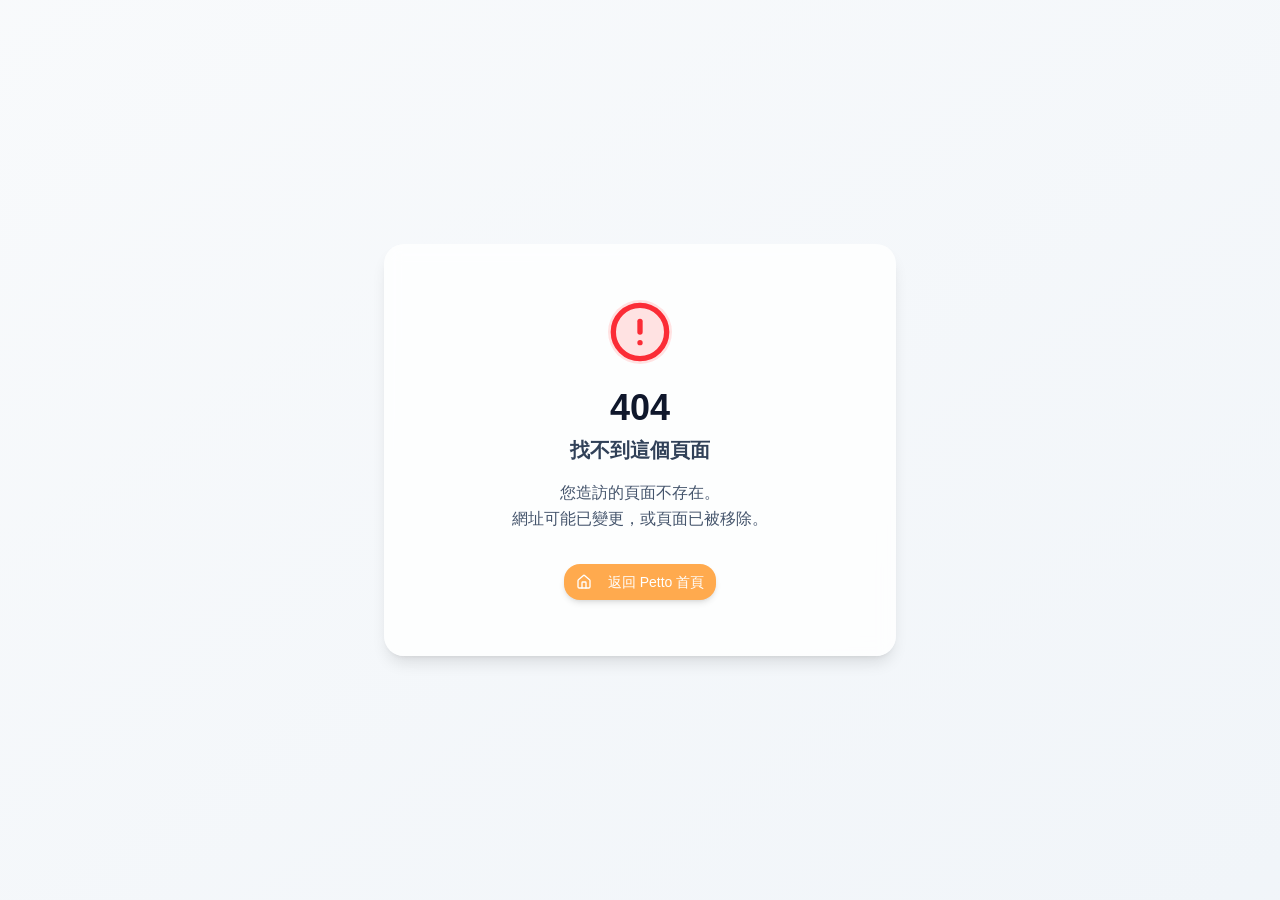
<file: index.html>
<!doctype html>
<html lang="zh-TW">
  <head>
    <meta charset="UTF-8" />
    <meta name="viewport" content="width=device-width, initial-scale=1" />
    <meta name="theme-color" content="#ffaa4e" />

    <title>寵物美容管理系統｜LINE預約、CRM、POS｜Petto 神美</title>
    <meta name="description" content="Petto 神美是專為寵物美容沙龍打造的雲端管理系統，整合 LINE 預約、寵物健康履歷、顧客管理、排班、庫存、POS 結帳與營運報表。" />
    <meta name="author" content="Petto 神美" />
    <meta name="robots" content="index,follow,max-image-preview:large,max-snippet:-1,max-video-preview:-1" />
    <link rel="canonical" href="https://petto.cc/" />
    <link rel="icon" type="image/webp" href="/favicon.webp" />

    <meta property="og:type" content="website" />
    <meta property="og:url" content="https://petto.cc/" />
    <meta property="og:title" content="寵物美容管理系統｜LINE預約、CRM、POS｜Petto 神美" />
    <meta property="og:description" content="Petto 神美是專為寵物美容沙龍打造的雲端管理系統，整合 LINE 預約、寵物健康履歷、顧客管理、排班、庫存、POS 結帳與營運報表。" />
    <meta property="og:image" content="https://petto.cc/images/hero-banner.webp" />
    <meta property="og:image:width" content="1300" />
    <meta property="og:image:height" content="731" />
    <meta property="og:site_name" content="Petto 神美" />
    <meta property="og:locale" content="zh_TW" />

    <meta name="twitter:card" content="summary_large_image" />
    <meta name="twitter:title" content="寵物美容管理系統｜Petto 神美" />
    <meta
      name="twitter:description"
      content="專為寵物美容沙龍打造的 LINE 預約、CRM、POS 與店務管理系統。"
    />
    <meta name="twitter:image" content="https://petto.cc/images/hero-banner.webp" />

    <link rel="preload" as="image" href="/images/hero-banner.webp" type="image/webp" fetchpriority="high" />
    <script type="application/ld+json">
      {
        "@context": "https://schema.org",
        "@graph": [
          {
            "@type": "WebSite",
            "@id": "https://petto.cc/#website",
            "url": "https://petto.cc/",
            "name": "Petto 神美",
            "description": "寵物美容沙龍雲端管理系統",
            "inLanguage": "zh-TW",
            "publisher": { "@id": "https://petto.cc/#organization" }
          },
          {
            "@type": "Organization",
            "@id": "https://petto.cc/#organization",
            "name": "Petto 神美",
            "url": "https://petto.cc/",
            "logo": {
              "@type": "ImageObject",
              "url": "https://petto.cc/images/logo-orange.webp",
              "width": 512,
              "height": 241
            },
            "email": "info@petto.cc",
            "contactPoint": [
              {
                "@type": "ContactPoint",
                "telephone": "+886-800-009-369",
                "contactType": "customer service",
                "areaServed": "TW",
                "availableLanguage": ["zh-TW"]
              },
              {
                "@type": "ContactPoint",
                "telephone": "+886-2-7709-7369",
                "contactType": "customer service",
                "areaServed": "TW",
                "availableLanguage": ["zh-TW"]
              }
            ]
          },
          {
            "@type": "SoftwareApplication",
            "@id": "https://petto.cc/#software",
            "name": "Petto 神美寵物美容管理系統",
            "url": "https://petto.cc/",
            "applicationCategory": "BusinessApplication",
            "applicationSubCategory": "Pet grooming salon management software",
            "operatingSystem": "Web",
            "inLanguage": "zh-TW",
            "provider": { "@id": "https://petto.cc/#organization" },
            "description": "專為寵物美容沙龍設計的雲端管理系統，整合 LINE 預約、寵物健康履歷、顧客管理、排班、庫存、結帳與營運報表。",
            "featureList": [
              "LINE 線上預約與提醒",
              "顧客與寵物健康履歷",
              "員工排班與績效管理",
              "POS 結帳與多元付款紀錄",
              "商品庫存與票券管理",
              "多門市與營運報表"
            ],
            "offers": {
              "@type": "Offer",
              "url": "https://petto.cc/#pricing",
              "price": "330",
              "priceCurrency": "TWD",
              "priceValidUntil": "2026-12-31",
              "availability": "https://schema.org/InStock",
              "description": "每帳號每月平均 NT$330，含稅並按年收取；多人及多店方案另行報價。"
            }
          },
          {
            "@type": "FAQPage",
            "@id": "https://petto.cc/#faq",
            "mainEntity": [
              {
                "@type": "Question",
                "name": "Petto 神美的費用如何計算？",
                "acceptedAnswer": {
                  "@type": "Answer",
                  "text": "Petto 神美採訂閱制，每個帳號每月平均 NT$330，含稅並按年收取。多人或多店方案可另行洽詢。"
                }
              },
              {
                "@type": "Question",
                "name": "Petto 神美適合哪些寵物業者？",
                "acceptedAnswer": {
                  "@type": "Answer",
                  "text": "適合個人美容工作室、寵物美容沙龍、連鎖門市、複合式寵物店、貓咪專門美容室，以及同時經營旅館或安親服務的店家。"
                }
              },
              {
                "@type": "Question",
                "name": "系統需要安裝軟體嗎？",
                "acceptedAnswer": {
                  "@type": "Answer",
                  "text": "不需要。Petto 神美是雲端管理系統，可透過電腦、平板或手機瀏覽器使用。"
                }
              },
              {
                "@type": "Question",
                "name": "系統導入流程需要多久？",
                "acceptedAnswer": {
                  "@type": "Answer",
                  "text": "依門市數量、設定複雜度與是否需要轉移舊資料而定，一般可在 30 分鐘至 3 個工作天內完成帳號開通、基礎設定與操作說明。"
                }
              },
              {
                "@type": "Question",
                "name": "如何預約顧問展示？",
                "acceptedAnswer": {
                  "@type": "Answer",
                  "text": "填寫官網表單後，即可預約顧問展示；顧問會依您的店型介紹適合的功能。"
                }
              },
              {
                "@type": "Question",
                "name": "舊系統的顧客與寵物資料可以轉移嗎？",
                "acceptedAnswer": {
                  "@type": "Answer",
                  "text": "可以先提供現有資料格式，由顧問評估可轉移的欄位、資料品質與所需時間。"
                }
              },
              {
                "@type": "Question",
                "name": "系統支援哪些付款方式？",
                "acceptedAnswer": {
                  "@type": "Answer",
                  "text": "店務紀錄可區分現金、信用卡、LINE Pay、街口支付、儲值金與票券等付款方式；實際可串接項目請以顧問確認的方案為準。"
                }
              },
              {
                "@type": "Question",
                "name": "Petto 如何保護門市與顧客資料？",
                "acceptedAnswer": {
                  "@type": "Answer",
                  "text": "系統採雲端架構、加密連線、權限控管與資料備份機制，並提供隱私權、個人資料保護與資訊安全政策。"
                }
              }
            ]
          }
        ]
      }
    </script>

    <script>
      window.dataLayer = window.dataLayer || [];
      function gtag() { dataLayer.push(arguments); }
      gtag("js", new Date());
      gtag("config", "G-05XGRM8G5E");

      !function(f,n){if(f.fbq)return;n=f.fbq=function(){n.callMethod?
      n.callMethod.apply(n,arguments):n.queue.push(arguments)};if(!f._fbq)f._fbq=n;
      n.push=n;n.loaded=!0;n.version="2.0";n.queue=[]}(window);
      fbq("init", "914743038214341");
      fbq("track", "PageView");

      function loadMarketingScripts() {
        const ga = document.createElement("script");
        ga.async = true;
        ga.src = "https://www.googletagmanager.com/gtag/js?id=G-05XGRM8G5E";
        document.head.appendChild(ga);

        const meta = document.createElement("script");
        meta.async = true;
        meta.src = "https://connect.facebook.net/en_US/fbevents.js";
        document.head.appendChild(meta);
      }

      window.addEventListener("load", function () {
        if ("requestIdleCallback" in window) {
          window.requestIdleCallback(loadMarketingScripts, { timeout: 2500 });
        } else {
          window.setTimeout(loadMarketingScripts, 1200);
        }
      }, { once: true });
    </script>
    <script type="module" crossorigin src="/assets/main-DtbPAF1V.js?v=20260719-1"></script>
    <link rel="stylesheet" crossorigin href="/assets/main-BsH5C2aP.css">
  </head>
  <body>
    <noscript>
      <img
        height="1"
        width="1"
        style="display:none"
        alt=""
        src="https://www.facebook.com/tr?id=914743038214341&ev=PageView&noscript=1"
      />
    </noscript>
    <div id="root" data-prerendered="true"><link rel="preload" as="image" href="/images/logo-orange.webp"/><link rel="preload" as="image" href="/images/hero-banner.webp" fetchPriority="high"/><link rel="preload" as="image" href="/images/logo-white.webp"/><div class="min-h-screen flex flex-col bg-white"><nav class="fixed top-0 left-0 right-0 z-50 transition-all duration-300 bg-transparent py-5"><div class="container flex items-center justify-between"><a href="/" aria-label="Petto 神美首頁" class="flex items-center gap-2"><img src="/images/logo-orange.webp" alt="Petto 神美 Logo" class="h-12 w-auto object-contain" width="512" height="241"/></a><div class="hidden md:flex items-center gap-8"><a href="/#home" class="text-gray-600 hover:text-primary font-medium transition-colors">首頁</a><a href="/#details" class="text-gray-600 hover:text-primary font-medium transition-colors">解決方案</a><a href="/#features" class="text-gray-600 hover:text-primary font-medium transition-colors">服務介紹</a><a href="/#system-features" class="text-gray-600 hover:text-primary font-medium transition-colors">系統功能</a><a href="/#use-cases" class="text-gray-600 hover:text-primary font-medium transition-colors">適用店型</a><a href="/articles/" class="text-gray-600 hover:text-primary font-medium transition-colors">毛孩知識</a><a href="/news/" class="text-gray-600 hover:text-primary font-medium transition-colors">最新消息</a><button data-slot="button" class="inline-flex items-center justify-center gap-2 whitespace-nowrap text-sm font-medium transition-all disabled:pointer-events-none disabled:opacity-50 [&amp;_svg]:pointer-events-none [&amp;_svg:not([class*=&#x27;size-&#x27;])]:size-4 shrink-0 [&amp;_svg]:shrink-0 outline-none focus-visible:border-ring focus-visible:ring-ring/50 focus-visible:ring-[3px] aria-invalid:ring-destructive/20 dark:aria-invalid:ring-destructive/40 aria-invalid:border-destructive h-9 py-2 has-[&gt;svg]:px-3 bg-[#ffaa4e] hover:bg-[#f59e0b] text-white rounded-full px-6">我有興趣</button></div><button type="button" aria-label="開啟選單" aria-expanded="false" class="md:hidden text-gray-600"><svg xmlns="http://www.w3.org/2000/svg" width="24" height="24" viewBox="0 0 24 24" fill="none" stroke="currentColor" stroke-width="2" stroke-linecap="round" stroke-linejoin="round" class="lucide lucide-menu"><line x1="4" x2="20" y1="12" y2="12"></line><line x1="4" x2="20" y1="6" y2="6"></line><line x1="4" x2="20" y1="18" y2="18"></line></svg></button></div></nav><main class="flex-grow"><section id="home" class="relative pt-32 pb-20 overflow-hidden bg-gradient-to-b from-pink-50/50 to-white"><div class="absolute top-0 right-0 w-1/3 h-full bg-orange-100/30 rounded-l-full blur-3xl -z-10"></div><div class="absolute bottom-0 left-0 w-1/4 h-1/2 bg-blue-100/30 rounded-r-full blur-3xl -z-10"></div><div class="container"><div class="grid grid-cols-1 lg:grid-cols-2 gap-12 items-center"><div class="space-y-8"><div class="inline-flex items-center gap-2 px-4 py-2 rounded-full bg-white border border-orange-100 shadow-sm text-sm font-medium text-primary"><span class="relative flex h-2 w-2"><span class="animate-ping absolute inline-flex h-full w-full rounded-full bg-orange-400 opacity-75"></span><span class="relative inline-flex rounded-full h-2 w-2 bg-orange-500"></span></span>LINE 預約 × CRM × POS 店務管理</div><h1 class="text-4xl md:text-5xl lg:text-6xl font-bold leading-tight text-gray-900">寵物美容管理系統<br/><span class="text-[#ffaa4e]">讓預約、顧客與店務管理更簡單</span></h1><p class="text-lg text-gray-600 leading-relaxed max-w-xl">Petto 神美是專為寵物美容沙龍打造的雲端管理系統，整合 LINE 預約、寵物健康履歷、顧客關係、排班、庫存、結帳與營運報表，讓個人工作室到連鎖門市都能使用同一套流程管理日常店務。</p><div class="flex flex-wrap gap-4"><button data-slot="button" class="inline-flex items-center justify-center gap-2 whitespace-nowrap font-medium transition-all disabled:pointer-events-none disabled:opacity-50 [&amp;_svg]:pointer-events-none [&amp;_svg:not([class*=&#x27;size-&#x27;])]:size-4 shrink-0 [&amp;_svg]:shrink-0 outline-none focus-visible:border-ring focus-visible:ring-ring/50 focus-visible:ring-[3px] aria-invalid:ring-destructive/20 dark:aria-invalid:ring-destructive/40 aria-invalid:border-destructive has-[&gt;svg]:px-4 bg-[#ffaa4e] hover:bg-[#f59e0b] text-white rounded-full px-8 h-12 text-base shadow-lg shadow-orange-200">立即免費諮詢<svg xmlns="http://www.w3.org/2000/svg" width="24" height="24" viewBox="0 0 24 24" fill="none" stroke="currentColor" stroke-width="2" stroke-linecap="round" stroke-linejoin="round" class="lucide lucide-arrow-right ml-2 h-4 w-4"><path d="M5 12h14"></path><path d="m12 5 7 7-7 7"></path></svg></button><button data-slot="button" class="inline-flex items-center justify-center gap-2 whitespace-nowrap font-medium transition-all disabled:pointer-events-none disabled:opacity-50 [&amp;_svg]:pointer-events-none [&amp;_svg:not([class*=&#x27;size-&#x27;])]:size-4 shrink-0 [&amp;_svg]:shrink-0 outline-none focus-visible:border-ring focus-visible:ring-ring/50 focus-visible:ring-[3px] aria-invalid:ring-destructive/20 dark:aria-invalid:ring-destructive/40 aria-invalid:border-destructive border bg-transparent shadow-xs dark:bg-transparent dark:border-input dark:hover:bg-input/50 has-[&gt;svg]:px-4 rounded-full px-8 h-12 text-base border-gray-200 hover:bg-gray-50 text-gray-700">了解更多功能</button></div><div class="flex items-center gap-8 pt-4"><div><p class="text-lg font-bold text-gray-900">LINE 預約</p><p class="text-sm text-gray-500">提醒與查詢</p></div><div class="w-px h-10 bg-gray-200"></div><div><p class="text-lg font-bold text-gray-900">寵物履歷</p><p class="text-sm text-gray-500">健康與偏好</p></div><div class="w-px h-10 bg-gray-200"></div><div><p class="text-lg font-bold text-gray-900">多店管理</p><p class="text-sm text-gray-500">權限與報表</p></div></div></div><div class="relative"><div class="relative rounded-3xl overflow-hidden shadow-2xl border-4 border-white"><img src="/images/hero-banner.webp" alt="Petto 神美寵物美容管理系統的預約與店務介面" class="w-full h-auto object-cover" width="1300" height="731" loading="eager" fetchPriority="high"/><div class="absolute inset-0 bg-gradient-to-t from-black/20 to-transparent pointer-events-none"></div></div><div class="absolute -bottom-6 -left-6 bg-white p-4 rounded-2xl shadow-xl border border-gray-100 animate-bounce duration-[3000ms]"><div class="flex items-center gap-3"><div class="w-10 h-10 rounded-full bg-green-100 flex items-center justify-center text-green-600"><svg xmlns="http://www.w3.org/2000/svg" width="20" height="20" viewBox="0 0 24 24" fill="none" stroke="currentColor" stroke-width="2" stroke-linecap="round" stroke-linejoin="round"><path d="M22 11.08V12a10 10 0 1 1-5.93-9.14"></path><polyline points="22 4 12 14.01 9 11.01"></polyline></svg></div><div><p class="text-xs text-gray-500">今日預約</p><p class="font-bold text-gray-900">已額滿</p></div></div></div><div class="absolute -top-6 -right-6 bg-white p-4 rounded-2xl shadow-xl border border-gray-100 animate-pulse duration-[4000ms]"><div class="flex items-center gap-3"><div class="w-10 h-10 rounded-full bg-blue-100 flex items-center justify-center text-blue-600"><svg xmlns="http://www.w3.org/2000/svg" width="20" height="20" viewBox="0 0 24 24" fill="none" stroke="currentColor" stroke-width="2" stroke-linecap="round" stroke-linejoin="round"><path d="M16 21v-2a4 4 0 0 0-4-4H5a4 4 0 0 0-4 4v2"></path><circle cx="8.5" cy="7" r="4"></circle><line x1="20" y1="8" x2="20" y2="14"></line><line x1="23" y1="11" x2="17" y2="11"></line></svg></div><div><p class="text-xs text-gray-500">新會員加入</p><p class="font-bold text-gray-900">+12 位</p></div></div></div></div></div></div></section><section id="details" class="py-20 bg-white"><div class="container"><div class="grid grid-cols-1 lg:grid-cols-2 gap-12 items-center mb-24"><div class="order-2 lg:order-1"><div class="relative rounded-[2rem] overflow-hidden shadow-2xl border-4 border-white"><img src="/images/system-scenario.webp" alt="Petto 系統使用情境" loading="lazy" decoding="async" class="cursor-zoom-in w-full h-auto object-cover"/></div></div><div class="order-1 lg:order-2 space-y-8"><div class="inline-block px-4 py-1.5 rounded-full bg-orange-50 text-orange-600 font-medium text-sm mb-2">數位轉型首選</div><h2 class="text-3xl md:text-4xl font-bold text-gray-900 leading-tight">還用過去手寫模式，經營店家？</h2><div class="space-y-6 text-lg text-gray-600 leading-relaxed"><p>今天有3點阿花會帶大寶來洗澡、二寶來修指甲...<br/>5點會有小胖帶小黑來修毛，今天共有幾個顧客...</p><p class="font-medium text-gray-800">諸如此類的雜事，您能確保不混亂？不搞混？</p><p>一筆筆用紙筆記錄，既沒有效率、更不利於管理，建立顧客關係！ 開店軟實力，讓數位工具來幫您！</p></div></div></div><div class="bg-gray-50 rounded-[2.5rem] p-8 md:p-16"><div class="text-center max-w-3xl mx-auto mb-16"><h2 class="text-3xl md:text-4xl font-bold text-gray-900 mb-4">數位轉型前後差異</h2><p class="text-lg text-gray-600">從預約到結帳，全面提升營運效率</p></div><div class="grid grid-cols-1 md:grid-cols-2 gap-8 mb-16"><div class="group relative rounded-2xl overflow-hidden shadow-lg hover:shadow-2xl transition-all duration-300 bg-white border-2 border-transparent hover:border-orange-200"><img src="/images/comparison-before.webp" alt="Before 傳統模式：憑感覺管理，亂無頭緒" loading="lazy" decoding="async" class="cursor-zoom-in w-full h-auto object-cover transition-transform duration-500 group-hover:scale-105"/><div class="p-6 bg-white"><h3 class="text-xl font-bold mb-2 text-gray-700">憑感覺管理</h3><p class="text-base text-gray-500">別讓您的努力，只是亂無頭緒...</p></div></div><div class="group relative rounded-2xl overflow-hidden shadow-lg hover:shadow-2xl transition-all duration-300 bg-white border-2 border-transparent hover:border-orange-200"><img src="/images/comparison-after.webp" alt="After 數位轉型：建立數位資產，省心又省力" loading="lazy" decoding="async" class="cursor-zoom-in w-full h-auto object-cover transition-transform duration-500 group-hover:scale-105"/><div class="p-6 bg-white"><h3 class="text-xl font-bold mb-2 text-orange-700">建立數位資產</h3><p class="text-base text-gray-500">一支手機就能搞定開店大小事，省心又省力！</p></div></div></div><div class="grid grid-cols-1 md:grid-cols-2 lg:grid-cols-3 gap-6"><div class="group relative rounded-xl overflow-hidden shadow-md hover:shadow-xl transition-all duration-300 bg-white"><img src="/images/comparison/comparison-payment.webp" alt="多元數位付款 vs 只收現金" loading="lazy" decoding="async" class="cursor-zoom-in w-full h-auto object-cover transition-transform duration-500 group-hover:scale-105"/><div class="absolute bottom-0 left-0 right-0 bg-gradient-to-t from-black/70 to-transparent p-4 opacity-0 group-hover:opacity-100 transition-opacity duration-300 pointer-events-none"><p class="text-white text-sm font-medium text-center">點擊放大查看詳情</p></div></div><div class="group relative rounded-xl overflow-hidden shadow-md hover:shadow-xl transition-all duration-300 bg-white"><img src="/images/comparison/comparison-schedule.webp" alt="自動智能排班 vs 人工排班" loading="lazy" decoding="async" class="cursor-zoom-in w-full h-auto object-cover transition-transform duration-500 group-hover:scale-105"/><div class="absolute bottom-0 left-0 right-0 bg-gradient-to-t from-black/70 to-transparent p-4 opacity-0 group-hover:opacity-100 transition-opacity duration-300 pointer-events-none"><p class="text-white text-sm font-medium text-center">點擊放大查看詳情</p></div></div><div class="group relative rounded-xl overflow-hidden shadow-md hover:shadow-xl transition-all duration-300 bg-white"><img src="/images/comparison/comparison-booking.webp" alt="線上預約 vs 人工預約" loading="lazy" decoding="async" class="cursor-zoom-in w-full h-auto object-cover transition-transform duration-500 group-hover:scale-105"/><div class="absolute bottom-0 left-0 right-0 bg-gradient-to-t from-black/70 to-transparent p-4 opacity-0 group-hover:opacity-100 transition-opacity duration-300 pointer-events-none"><p class="text-white text-sm font-medium text-center">點擊放大查看詳情</p></div></div><div class="group relative rounded-xl overflow-hidden shadow-md hover:shadow-xl transition-all duration-300 bg-white"><img src="/images/comparison/comparison-data.webp" alt="資料雲端同步 vs 紙本資料" loading="lazy" decoding="async" class="cursor-zoom-in w-full h-auto object-cover transition-transform duration-500 group-hover:scale-105"/><div class="absolute bottom-0 left-0 right-0 bg-gradient-to-t from-black/70 to-transparent p-4 opacity-0 group-hover:opacity-100 transition-opacity duration-300 pointer-events-none"><p class="text-white text-sm font-medium text-center">點擊放大查看詳情</p></div></div><div class="group relative rounded-xl overflow-hidden shadow-md hover:shadow-xl transition-all duration-300 bg-white"><img src="/images/comparison/comparison-salary.webp" alt="口袋薪資表 vs 手算薪資" loading="lazy" decoding="async" class="cursor-zoom-in w-full h-auto object-cover transition-transform duration-500 group-hover:scale-105"/><div class="absolute bottom-0 left-0 right-0 bg-gradient-to-t from-black/70 to-transparent p-4 opacity-0 group-hover:opacity-100 transition-opacity duration-300 pointer-events-none"><p class="text-white text-sm font-medium text-center">點擊放大查看詳情</p></div></div><div class="group relative rounded-xl overflow-hidden shadow-md hover:shadow-xl transition-all duration-300 bg-white"><img src="/images/comparison/comparison-reminder.webp" alt="預約自動提醒 vs 顧客忘記就放鳥" loading="lazy" decoding="async" class="cursor-zoom-in w-full h-auto object-cover transition-transform duration-500 group-hover:scale-105"/><div class="absolute bottom-0 left-0 right-0 bg-gradient-to-t from-black/70 to-transparent p-4 opacity-0 group-hover:opacity-100 transition-opacity duration-300 pointer-events-none"><p class="text-white text-sm font-medium text-center">點擊放大查看詳情</p></div></div></div></div></div></section><section id="features" class="py-20 bg-gray-50"><div class="container"><div class="text-center max-w-3xl mx-auto mb-16"><h2 class="text-3xl md:text-4xl font-bold text-gray-900 mb-4">開店軟實力，讓數位工具來幫您！</h2><p class="text-lg text-gray-600">寵物新趨勢，輕鬆享受數位化帶來的便利。讓寵物沙龍不止是美容服務，更是每隻毛孩守護員！</p></div><div class="grid grid-cols-1 md:grid-cols-2 lg:grid-cols-3 gap-8 mb-20"><div data-slot="card" class="bg-card text-card-foreground gap-6 rounded-xl border py-6 border-none shadow-lg hover:shadow-xl transition-all duration-300 overflow-hidden group h-full flex flex-col"><div class="relative overflow-hidden h-48 flex-shrink-0"><img src="/images/feature-time.webp" alt="管時" loading="lazy" decoding="async" class="cursor-zoom-in w-full h-full object-cover transition-transform duration-500 group-hover:scale-105"/><div class="absolute inset-0 bg-gradient-to-t from-black/50 to-transparent opacity-0 group-hover:opacity-100 transition-opacity duration-300 flex items-end p-6 pointer-events-none"><p class="text-white font-medium">集客預約、問券及提醒、自助查詢</p></div></div><div data-slot="card-header" class="@container/card-header grid auto-rows-min grid-rows-[auto_auto] items-start gap-2 px-6 has-data-[slot=card-action]:grid-cols-[1fr_auto] [.border-b]:pb-6 pb-2 flex-grow-0"><div class="w-12 h-12 rounded-xl bg-blue-50 flex items-center justify-center mb-4"><svg xmlns="http://www.w3.org/2000/svg" width="24" height="24" viewBox="0 0 24 24" fill="none" stroke="currentColor" stroke-width="2" stroke-linecap="round" stroke-linejoin="round" class="lucide lucide-clock w-6 h-6 text-blue-500"><circle cx="12" cy="12" r="10"></circle><polyline points="12 6 12 12 16 14"></polyline></svg></div><div data-slot="card-title" class="text-xl font-bold text-gray-900">管時</div><div data-slot="card-description" class="text-sm text-gray-500">集客預約、問券及提醒、自助查詢</div></div><div data-slot="card-content" class="px-6 flex-grow"><ul class="space-y-2"><li class="flex items-start gap-2 text-sm text-gray-600"><span class="mt-1.5 w-1.5 h-1.5 rounded-full bg-blue-500"></span>透過LINE官方帳號輕鬆為毛小孩預約服務</li><li class="flex items-start gap-2 text-sm text-gray-600"><span class="mt-1.5 w-1.5 h-1.5 rounded-full bg-blue-500"></span>前一日自動發「預約提醒」大幅降低顧客未到率</li><li class="flex items-start gap-2 text-sm text-gray-600"><span class="mt-1.5 w-1.5 h-1.5 rounded-full bg-blue-500"></span>顧客透過LINE能自行查詢及修改，提升顧客好感</li></ul></div></div><div data-slot="card" class="bg-card text-card-foreground gap-6 rounded-xl border py-6 border-none shadow-lg hover:shadow-xl transition-all duration-300 overflow-hidden group h-full flex flex-col"><div class="relative overflow-hidden h-48 flex-shrink-0"><img src="/images/feature-manage.webp" alt="管理寵物及員工" loading="lazy" decoding="async" class="cursor-zoom-in w-full h-full object-cover transition-transform duration-500 group-hover:scale-105"/><div class="absolute inset-0 bg-gradient-to-t from-black/50 to-transparent opacity-0 group-hover:opacity-100 transition-opacity duration-300 flex items-end p-6 pointer-events-none"><p class="text-white font-medium">顧客資料庫、個人化服務、員工考績</p></div></div><div data-slot="card-header" class="@container/card-header grid auto-rows-min grid-rows-[auto_auto] items-start gap-2 px-6 has-data-[slot=card-action]:grid-cols-[1fr_auto] [.border-b]:pb-6 pb-2 flex-grow-0"><div class="w-12 h-12 rounded-xl bg-green-50 flex items-center justify-center mb-4"><svg xmlns="http://www.w3.org/2000/svg" width="24" height="24" viewBox="0 0 24 24" fill="none" stroke="currentColor" stroke-width="2" stroke-linecap="round" stroke-linejoin="round" class="lucide lucide-users w-6 h-6 text-green-500"><path d="M16 21v-2a4 4 0 0 0-4-4H6a4 4 0 0 0-4 4v2"></path><circle cx="9" cy="7" r="4"></circle><path d="M22 21v-2a4 4 0 0 0-3-3.87"></path><path d="M16 3.13a4 4 0 0 1 0 7.75"></path></svg></div><div data-slot="card-title" class="text-xl font-bold text-gray-900">管理寵物及員工</div><div data-slot="card-description" class="text-sm text-gray-500">顧客資料庫、個人化服務、員工考績</div></div><div data-slot="card-content" class="px-6 flex-grow"><ul class="space-y-2"><li class="flex items-start gap-2 text-sm text-gray-600"><span class="mt-1.5 w-1.5 h-1.5 rounded-full bg-green-500"></span>儲存顧客及毛孩資料，包括消費、喜好、健康等</li><li class="flex items-start gap-2 text-sm text-gray-600"><span class="mt-1.5 w-1.5 h-1.5 rounded-full bg-green-500"></span>根據毛小孩的歷史記錄，篩選適合推播的服務品項</li><li class="flex items-start gap-2 text-sm text-gray-600"><span class="mt-1.5 w-1.5 h-1.5 rounded-full bg-green-500"></span>透過預約紀錄自動產生班表，並記錄員工表現</li></ul></div></div><div data-slot="card" class="bg-card text-card-foreground gap-6 rounded-xl border py-6 border-none shadow-lg hover:shadow-xl transition-all duration-300 overflow-hidden group h-full flex flex-col"><div class="relative overflow-hidden h-48 flex-shrink-0"><img src="/images/feature-money.webp" alt="管錢" loading="lazy" decoding="async" class="cursor-zoom-in w-full h-full object-cover transition-transform duration-500 group-hover:scale-105"/><div class="absolute inset-0 bg-gradient-to-t from-black/50 to-transparent opacity-0 group-hover:opacity-100 transition-opacity duration-300 flex items-end p-6 pointer-events-none"><p class="text-white font-medium">營業總覽、多元付款、庫存管理</p></div></div><div data-slot="card-header" class="@container/card-header grid auto-rows-min grid-rows-[auto_auto] items-start gap-2 px-6 has-data-[slot=card-action]:grid-cols-[1fr_auto] [.border-b]:pb-6 pb-2 flex-grow-0"><div class="w-12 h-12 rounded-xl bg-yellow-50 flex items-center justify-center mb-4"><svg xmlns="http://www.w3.org/2000/svg" width="24" height="24" viewBox="0 0 24 24" fill="none" stroke="currentColor" stroke-width="2" stroke-linecap="round" stroke-linejoin="round" class="lucide lucide-wallet w-6 h-6 text-yellow-500"><path d="M19 7V4a1 1 0 0 0-1-1H5a2 2 0 0 0 0 4h15a1 1 0 0 1 1 1v4h-3a2 2 0 0 0 0 4h3a1 1 0 0 0 1-1v-2a1 1 0 0 0-1-1"></path><path d="M3 5v14a2 2 0 0 0 2 2h15a1 1 0 0 0 1-1v-4"></path></svg></div><div data-slot="card-title" class="text-xl font-bold text-gray-900">管錢</div><div data-slot="card-description" class="text-sm text-gray-500">營業總覽、多元付款、庫存管理</div></div><div data-slot="card-content" class="px-6 flex-grow"><ul class="space-y-2"><li class="flex items-start gap-2 text-sm text-gray-600"><span class="mt-1.5 w-1.5 h-1.5 rounded-full bg-yellow-500"></span>產生收入、支出、顧客成長等營運報表</li><li class="flex items-start gap-2 text-sm text-gray-600"><span class="mt-1.5 w-1.5 h-1.5 rounded-full bg-yellow-500"></span>支援多種付款，包括票券、儲值金、點數及信用卡</li><li class="flex items-start gap-2 text-sm text-gray-600"><span class="mt-1.5 w-1.5 h-1.5 rounded-full bg-yellow-500"></span>進銷存管理、庫存狀況、赤字提醒，避免缺貨</li></ul></div></div><div data-slot="card" class="bg-card text-card-foreground gap-6 rounded-xl border py-6 border-none shadow-lg hover:shadow-xl transition-all duration-300 overflow-hidden group h-full flex flex-col"><div class="relative overflow-hidden h-48 flex-shrink-0"><img src="/images/feature-marketing.webp" alt="行銷" loading="lazy" decoding="async" class="cursor-zoom-in w-full h-full object-cover transition-transform duration-500 group-hover:scale-105"/><div class="absolute inset-0 bg-gradient-to-t from-black/50 to-transparent opacity-0 group-hover:opacity-100 transition-opacity duration-300 flex items-end p-6 pointer-events-none"><p class="text-white font-medium">自動推播、顧客回饋</p></div></div><div data-slot="card-header" class="@container/card-header grid auto-rows-min grid-rows-[auto_auto] items-start gap-2 px-6 has-data-[slot=card-action]:grid-cols-[1fr_auto] [.border-b]:pb-6 pb-2 flex-grow-0"><div class="w-12 h-12 rounded-xl bg-purple-50 flex items-center justify-center mb-4"><svg xmlns="http://www.w3.org/2000/svg" width="24" height="24" viewBox="0 0 24 24" fill="none" stroke="currentColor" stroke-width="2" stroke-linecap="round" stroke-linejoin="round" class="lucide lucide-megaphone w-6 h-6 text-purple-500"><path d="m3 11 18-5v12L3 14v-3z"></path><path d="M11.6 16.8a3 3 0 1 1-5.8-1.6"></path></svg></div><div data-slot="card-title" class="text-xl font-bold text-gray-900">行銷</div><div data-slot="card-description" class="text-sm text-gray-500">自動推播、顧客回饋</div></div><div data-slot="card-content" class="px-6 flex-grow"><ul class="space-y-2"><li class="flex items-start gap-2 text-sm text-gray-600"><span class="mt-1.5 w-1.5 h-1.5 rounded-full bg-purple-500"></span>運用資料再行銷，自動推播促銷活動與節日優惠</li><li class="flex items-start gap-2 text-sm text-gray-600"><span class="mt-1.5 w-1.5 h-1.5 rounded-full bg-purple-500"></span>服務後自動推播滿意度調查，透過回饋提升服務</li><li class="flex items-start gap-2 text-sm text-gray-600"><span class="mt-1.5 w-1.5 h-1.5 rounded-full bg-purple-500"></span>打造顧客忠誠度，增加回購率</li></ul></div></div><div data-slot="card" class="bg-card text-card-foreground gap-6 rounded-xl border py-6 border-none shadow-lg hover:shadow-xl transition-all duration-300 overflow-hidden group h-full flex flex-col"><div class="relative overflow-hidden h-48 flex-shrink-0"><img src="/images/feature-earn.webp" alt="賺錢－社群電商" loading="lazy" decoding="async" class="cursor-zoom-in w-full h-full object-cover transition-transform duration-500 group-hover:scale-105"/><div class="absolute inset-0 bg-gradient-to-t from-black/50 to-transparent opacity-0 group-hover:opacity-100 transition-opacity duration-300 flex items-end p-6 pointer-events-none"><p class="text-white font-medium">集客小舖、集客好物</p></div></div><div data-slot="card-header" class="@container/card-header grid auto-rows-min grid-rows-[auto_auto] items-start gap-2 px-6 has-data-[slot=card-action]:grid-cols-[1fr_auto] [.border-b]:pb-6 pb-2 flex-grow-0"><div class="w-12 h-12 rounded-xl bg-pink-50 flex items-center justify-center mb-4"><svg xmlns="http://www.w3.org/2000/svg" width="24" height="24" viewBox="0 0 24 24" fill="none" stroke="currentColor" stroke-width="2" stroke-linecap="round" stroke-linejoin="round" class="lucide lucide-shopping-bag w-6 h-6 text-pink-500"><path d="M6 2 3 6v14a2 2 0 0 0 2 2h14a2 2 0 0 0 2-2V6l-3-4Z"></path><path d="M3 6h18"></path><path d="M16 10a4 4 0 0 1-8 0"></path></svg></div><div data-slot="card-title" class="text-xl font-bold text-gray-900">賺錢－社群電商</div><div data-slot="card-description" class="text-sm text-gray-500">集客小舖、集客好物</div></div><div data-slot="card-content" class="px-6 flex-grow"><ul class="space-y-2"><li class="flex items-start gap-2 text-sm text-gray-600"><span class="mt-1.5 w-1.5 h-1.5 rounded-full bg-pink-500"></span>LINE上自主販售「商品」提供顧客多元管道</li><li class="flex items-start gap-2 text-sm text-gray-600"><span class="mt-1.5 w-1.5 h-1.5 rounded-full bg-pink-500"></span>分享好物創造被動收入</li><li class="flex items-start gap-2 text-sm text-gray-600"><span class="mt-1.5 w-1.5 h-1.5 rounded-full bg-pink-500"></span>結合線上線下，擴大營收來源</li></ul></div></div><div data-slot="card" class="bg-card text-card-foreground gap-6 rounded-xl border py-6 border-none shadow-lg hover:shadow-xl transition-all duration-300 overflow-hidden group h-full flex flex-col"><div class="relative overflow-hidden h-48 flex-shrink-0"><img src="/images/feature-summary.webp" alt="Petto 神美陪您" loading="lazy" decoding="async" class="cursor-zoom-in w-full h-full object-cover transition-transform duration-500 group-hover:scale-105"/><div class="absolute inset-0 bg-gradient-to-t from-black/50 to-transparent opacity-0 group-hover:opacity-100 transition-opacity duration-300 flex items-end p-6 pointer-events-none"><p class="text-white font-medium">持續成長、追求完美、達到高峰</p></div></div><div data-slot="card-header" class="@container/card-header grid auto-rows-min grid-rows-[auto_auto] items-start gap-2 px-6 has-data-[slot=card-action]:grid-cols-[1fr_auto] [.border-b]:pb-6 pb-2 flex-grow-0"><div class="w-12 h-12 rounded-xl bg-red-50 flex items-center justify-center mb-4"><svg xmlns="http://www.w3.org/2000/svg" width="24" height="24" viewBox="0 0 24 24" fill="none" stroke="currentColor" stroke-width="2" stroke-linecap="round" stroke-linejoin="round" class="lucide lucide-heart w-6 h-6 text-red-500"><path d="M19 14c1.49-1.46 3-3.21 3-5.5A5.5 5.5 0 0 0 16.5 3c-1.76 0-3 .5-4.5 2-1.5-1.5-2.74-2-4.5-2A5.5 5.5 0 0 0 2 8.5c0 2.3 1.5 4.05 3 5.5l7 7Z"></path></svg></div><div data-slot="card-title" class="text-xl font-bold text-gray-900">Petto 神美陪您</div><div data-slot="card-description" class="text-sm text-gray-500">持續成長、追求完美、達到高峰</div></div><div data-slot="card-content" class="px-6 flex-grow"><ul class="space-y-2"><li class="flex items-start gap-2 text-sm text-gray-600"><span class="mt-1.5 w-1.5 h-1.5 rounded-full bg-red-500"></span>陪同您持續成長 #Persistent</li><li class="flex items-start gap-2 text-sm text-gray-600"><span class="mt-1.5 w-1.5 h-1.5 rounded-full bg-red-500"></span>陪同您追求完美 #Perfect</li><li class="flex items-start gap-2 text-sm text-gray-600"><span class="mt-1.5 w-1.5 h-1.5 rounded-full bg-red-500"></span>陪同您達到高峰 #Peak</li></ul></div></div></div><div id="system-features" class="text-center max-w-3xl mx-auto mb-12 pt-10"><h2 class="text-3xl md:text-4xl font-bold text-gray-900 mb-4">全方位功能，滿足不同角色需求</h2><p class="text-lg text-gray-600">從店長管理、櫃台結帳、美容師作業到顧客預約，Petto 提供最完整的數位解決方案</p></div><div dir="ltr" data-orientation="horizontal" data-slot="tabs" class="flex flex-col gap-2 w-full"><div class="flex justify-center mb-12 overflow-x-auto pb-4 md:pb-0 no-scrollbar"><div role="tablist" aria-orientation="horizontal" data-slot="tabs-list" class="text-muted-foreground w-fit items-center justify-center bg-white p-1.5 rounded-full shadow-sm border border-gray-100 inline-flex h-auto" tabindex="-1" data-orientation="horizontal" style="outline:none"><button type="button" role="tab" aria-selected="true" aria-controls="radix-_R_gq_-content-web" data-state="active" id="radix-_R_gq_-trigger-web" data-slot="tabs-trigger" class="dark:data-[state=active]:text-foreground focus-visible:border-ring focus-visible:ring-ring/50 focus-visible:outline-ring dark:data-[state=active]:border-input dark:data-[state=active]:bg-input/30 text-foreground dark:text-muted-foreground h-[calc(100%-1px)] flex-1 justify-center border border-transparent whitespace-nowrap focus-visible:ring-[3px] focus-visible:outline-1 disabled:pointer-events-none disabled:opacity-50 data-[state=active]:shadow-sm [&amp;_svg]:pointer-events-none [&amp;_svg]:shrink-0 [&amp;_svg:not([class*=&#x27;size-&#x27;])]:size-4 rounded-full px-6 py-3 text-base font-medium data-[state=active]:bg-[#ffaa4e] data-[state=active]:text-white transition-all flex items-center gap-2" tabindex="-1" data-orientation="horizontal" data-radix-collection-item=""><svg xmlns="http://www.w3.org/2000/svg" width="24" height="24" viewBox="0 0 24 24" fill="none" stroke="currentColor" stroke-width="2" stroke-linecap="round" stroke-linejoin="round" class="lucide lucide-monitor w-4 h-4"><rect width="20" height="14" x="2" y="3" rx="2"></rect><line x1="8" x2="16" y1="21" y2="21"></line><line x1="12" x2="12" y1="17" y2="21"></line></svg>Web 後台管理</button><button type="button" role="tab" aria-selected="false" aria-controls="radix-_R_gq_-content-tablet" data-state="inactive" id="radix-_R_gq_-trigger-tablet" data-slot="tabs-trigger" class="dark:data-[state=active]:text-foreground focus-visible:border-ring focus-visible:ring-ring/50 focus-visible:outline-ring dark:data-[state=active]:border-input dark:data-[state=active]:bg-input/30 text-foreground dark:text-muted-foreground h-[calc(100%-1px)] flex-1 justify-center border border-transparent whitespace-nowrap focus-visible:ring-[3px] focus-visible:outline-1 disabled:pointer-events-none disabled:opacity-50 data-[state=active]:shadow-sm [&amp;_svg]:pointer-events-none [&amp;_svg]:shrink-0 [&amp;_svg:not([class*=&#x27;size-&#x27;])]:size-4 rounded-full px-6 py-3 text-base font-medium data-[state=active]:bg-[#ffaa4e] data-[state=active]:text-white transition-all flex items-center gap-2" tabindex="-1" data-orientation="horizontal" data-radix-collection-item=""><svg xmlns="http://www.w3.org/2000/svg" width="24" height="24" viewBox="0 0 24 24" fill="none" stroke="currentColor" stroke-width="2" stroke-linecap="round" stroke-linejoin="round" class="lucide lucide-tablet w-4 h-4"><rect width="16" height="20" x="4" y="2" rx="2" ry="2"></rect><line x1="12" x2="12.01" y1="18" y2="18"></line></svg>平板店務助手</button><button type="button" role="tab" aria-selected="false" aria-controls="radix-_R_gq_-content-mobile" data-state="inactive" id="radix-_R_gq_-trigger-mobile" data-slot="tabs-trigger" class="dark:data-[state=active]:text-foreground focus-visible:border-ring focus-visible:ring-ring/50 focus-visible:outline-ring dark:data-[state=active]:border-input dark:data-[state=active]:bg-input/30 text-foreground dark:text-muted-foreground h-[calc(100%-1px)] flex-1 justify-center border border-transparent whitespace-nowrap focus-visible:ring-[3px] focus-visible:outline-1 disabled:pointer-events-none disabled:opacity-50 data-[state=active]:shadow-sm [&amp;_svg]:pointer-events-none [&amp;_svg]:shrink-0 [&amp;_svg:not([class*=&#x27;size-&#x27;])]:size-4 rounded-full px-6 py-3 text-base font-medium data-[state=active]:bg-[#ffaa4e] data-[state=active]:text-white transition-all flex items-center gap-2" tabindex="-1" data-orientation="horizontal" data-radix-collection-item=""><svg xmlns="http://www.w3.org/2000/svg" width="24" height="24" viewBox="0 0 24 24" fill="none" stroke="currentColor" stroke-width="2" stroke-linecap="round" stroke-linejoin="round" class="lucide lucide-smartphone w-4 h-4"><rect width="14" height="20" x="5" y="2" rx="2" ry="2"></rect><path d="M12 18h.01"></path></svg>手機行動管家</button><button type="button" role="tab" aria-selected="false" aria-controls="radix-_R_gq_-content-social" data-state="inactive" id="radix-_R_gq_-trigger-social" data-slot="tabs-trigger" class="dark:data-[state=active]:text-foreground focus-visible:border-ring focus-visible:ring-ring/50 focus-visible:outline-ring dark:data-[state=active]:border-input dark:data-[state=active]:bg-input/30 text-foreground dark:text-muted-foreground h-[calc(100%-1px)] flex-1 justify-center border border-transparent whitespace-nowrap focus-visible:ring-[3px] focus-visible:outline-1 disabled:pointer-events-none disabled:opacity-50 data-[state=active]:shadow-sm [&amp;_svg]:pointer-events-none [&amp;_svg]:shrink-0 [&amp;_svg:not([class*=&#x27;size-&#x27;])]:size-4 rounded-full px-6 py-3 text-base font-medium data-[state=active]:bg-[#ffaa4e] data-[state=active]:text-white transition-all flex items-center gap-2" tabindex="-1" data-orientation="horizontal" data-radix-collection-item=""><svg xmlns="http://www.w3.org/2000/svg" width="24" height="24" viewBox="0 0 24 24" fill="none" stroke="currentColor" stroke-width="2" stroke-linecap="round" stroke-linejoin="round" class="lucide lucide-share2 w-4 h-4"><circle cx="18" cy="5" r="3"></circle><circle cx="6" cy="12" r="3"></circle><circle cx="18" cy="19" r="3"></circle><line x1="8.59" x2="15.42" y1="13.51" y2="17.49"></line><line x1="15.41" x2="8.59" y1="6.51" y2="10.49"></line></svg>社群預約行銷</button></div></div><div data-state="active" data-orientation="horizontal" role="tabpanel" aria-labelledby="radix-_R_gq_-trigger-web" id="radix-_R_gq_-content-web" tabindex="0" data-slot="tabs-content" class="flex-1 outline-none animate-in fade-in-50 duration-500" style="animation-duration:0s"><div class="text-center mb-10"><p class="text-xl text-gray-700 font-medium">強大的雲端管理中心，隨時掌握營運資料、財務報表與門市狀況。</p></div><div class="grid grid-cols-2 md:grid-cols-3 lg:grid-cols-4 gap-4 md:gap-6"><div class="group relative rounded-xl overflow-hidden shadow-sm hover:shadow-lg transition-all duration-300 bg-white border border-gray-100 aspect-[3/5] md:aspect-[3/4]"><div class="absolute inset-0 bg-gray-100 animate-pulse"></div> <img src="/images/features/web/web-info.webp" alt="資訊中心 - 營運總覽" loading="lazy" decoding="async" class="cursor-zoom-in w-full h-full object-cover transition-transform duration-500 group-hover:scale-105 relative z-10"/><div class="absolute bottom-0 left-0 right-0 bg-gradient-to-t from-black/80 via-black/40 to-transparent p-4 pt-12 opacity-0 group-hover:opacity-100 transition-opacity duration-300 pointer-events-none flex items-end justify-center h-full z-20"><p class="text-white text-sm font-medium text-center transform translate-y-2 group-hover:translate-y-0 transition-transform duration-300">資訊中心 - 營運總覽</p></div></div><div class="group relative rounded-xl overflow-hidden shadow-sm hover:shadow-lg transition-all duration-300 bg-white border border-gray-100 aspect-[3/5] md:aspect-[3/4]"><div class="absolute inset-0 bg-gray-100 animate-pulse"></div> <img src="/images/features/web/web-finance.webp" alt="財務中心 - 收支管理" loading="lazy" decoding="async" class="cursor-zoom-in w-full h-full object-cover transition-transform duration-500 group-hover:scale-105 relative z-10"/><div class="absolute bottom-0 left-0 right-0 bg-gradient-to-t from-black/80 via-black/40 to-transparent p-4 pt-12 opacity-0 group-hover:opacity-100 transition-opacity duration-300 pointer-events-none flex items-end justify-center h-full z-20"><p class="text-white text-sm font-medium text-center transform translate-y-2 group-hover:translate-y-0 transition-transform duration-300">財務中心 - 收支管理</p></div></div><div class="group relative rounded-xl overflow-hidden shadow-sm hover:shadow-lg transition-all duration-300 bg-white border border-gray-100 aspect-[3/5] md:aspect-[3/4]"><div class="absolute inset-0 bg-gray-100 animate-pulse"></div> <img src="/images/features/web/web-store.webp" alt="門市管理 - 多店統籌" loading="lazy" decoding="async" class="cursor-zoom-in w-full h-full object-cover transition-transform duration-500 group-hover:scale-105 relative z-10"/><div class="absolute bottom-0 left-0 right-0 bg-gradient-to-t from-black/80 via-black/40 to-transparent p-4 pt-12 opacity-0 group-hover:opacity-100 transition-opacity duration-300 pointer-events-none flex items-end justify-center h-full z-20"><p class="text-white text-sm font-medium text-center transform translate-y-2 group-hover:translate-y-0 transition-transform duration-300">門市管理 - 多店統籌</p></div></div><div class="group relative rounded-xl overflow-hidden shadow-sm hover:shadow-lg transition-all duration-300 bg-white border border-gray-100 aspect-[3/5] md:aspect-[3/4]"><div class="absolute inset-0 bg-gray-100 animate-pulse"></div> <img src="/images/features/web/web-members.webp" alt="會員管理 - 顧客資料庫" loading="lazy" decoding="async" class="cursor-zoom-in w-full h-full object-cover transition-transform duration-500 group-hover:scale-105 relative z-10"/><div class="absolute bottom-0 left-0 right-0 bg-gradient-to-t from-black/80 via-black/40 to-transparent p-4 pt-12 opacity-0 group-hover:opacity-100 transition-opacity duration-300 pointer-events-none flex items-end justify-center h-full z-20"><p class="text-white text-sm font-medium text-center transform translate-y-2 group-hover:translate-y-0 transition-transform duration-300">會員管理 - 顧客資料庫</p></div></div><div class="group relative rounded-xl overflow-hidden shadow-sm hover:shadow-lg transition-all duration-300 bg-white border border-gray-100 aspect-[3/5] md:aspect-[3/4]"><div class="absolute inset-0 bg-gray-100 animate-pulse"></div> <img src="/images/features/web/web-pets.webp" alt="寵物管理 - 毛孩履歷" loading="lazy" decoding="async" class="cursor-zoom-in w-full h-full object-cover transition-transform duration-500 group-hover:scale-105 relative z-10"/><div class="absolute bottom-0 left-0 right-0 bg-gradient-to-t from-black/80 via-black/40 to-transparent p-4 pt-12 opacity-0 group-hover:opacity-100 transition-opacity duration-300 pointer-events-none flex items-end justify-center h-full z-20"><p class="text-white text-sm font-medium text-center transform translate-y-2 group-hover:translate-y-0 transition-transform duration-300">寵物管理 - 毛孩履歷</p></div></div><div class="group relative rounded-xl overflow-hidden shadow-sm hover:shadow-lg transition-all duration-300 bg-white border border-gray-100 aspect-[3/5] md:aspect-[3/4]"><div class="absolute inset-0 bg-gray-100 animate-pulse"></div> <img src="/images/features/web/web-services.webp" alt="服務及商品 - 品項設定" loading="lazy" decoding="async" class="cursor-zoom-in w-full h-full object-cover transition-transform duration-500 group-hover:scale-105 relative z-10"/><div class="absolute bottom-0 left-0 right-0 bg-gradient-to-t from-black/80 via-black/40 to-transparent p-4 pt-12 opacity-0 group-hover:opacity-100 transition-opacity duration-300 pointer-events-none flex items-end justify-center h-full z-20"><p class="text-white text-sm font-medium text-center transform translate-y-2 group-hover:translate-y-0 transition-transform duration-300">服務及商品 - 品項設定</p></div></div><div class="group relative rounded-xl overflow-hidden shadow-sm hover:shadow-lg transition-all duration-300 bg-white border border-gray-100 aspect-[3/5] md:aspect-[3/4]"><div class="absolute inset-0 bg-gray-100 animate-pulse"></div> <img src="/images/features/web/web-tickets.webp" alt="票券管理 - 套票與儲值" loading="lazy" decoding="async" class="cursor-zoom-in w-full h-full object-cover transition-transform duration-500 group-hover:scale-105 relative z-10"/><div class="absolute bottom-0 left-0 right-0 bg-gradient-to-t from-black/80 via-black/40 to-transparent p-4 pt-12 opacity-0 group-hover:opacity-100 transition-opacity duration-300 pointer-events-none flex items-end justify-center h-full z-20"><p class="text-white text-sm font-medium text-center transform translate-y-2 group-hover:translate-y-0 transition-transform duration-300">票券管理 - 套票與儲值</p></div></div><div class="group relative rounded-xl overflow-hidden shadow-sm hover:shadow-lg transition-all duration-300 bg-white border border-gray-100 aspect-[3/5] md:aspect-[3/4]"><div class="absolute inset-0 bg-gray-100 animate-pulse"></div> <img src="/images/features/web/web-accounting.webp" alt="記帳功能 - 每日流水帳" loading="lazy" decoding="async" class="cursor-zoom-in w-full h-full object-cover transition-transform duration-500 group-hover:scale-105 relative z-10"/><div class="absolute bottom-0 left-0 right-0 bg-gradient-to-t from-black/80 via-black/40 to-transparent p-4 pt-12 opacity-0 group-hover:opacity-100 transition-opacity duration-300 pointer-events-none flex items-end justify-center h-full z-20"><p class="text-white text-sm font-medium text-center transform translate-y-2 group-hover:translate-y-0 transition-transform duration-300">記帳功能 - 每日流水帳</p></div></div><div class="group relative rounded-xl overflow-hidden shadow-sm hover:shadow-lg transition-all duration-300 bg-white border border-gray-100 aspect-[3/5] md:aspect-[3/4]"><div class="absolute inset-0 bg-gray-100 animate-pulse"></div> <img src="/images/features/web/web-org.webp" alt="組織架構 - 權限設定" loading="lazy" decoding="async" class="cursor-zoom-in w-full h-full object-cover transition-transform duration-500 group-hover:scale-105 relative z-10"/><div class="absolute bottom-0 left-0 right-0 bg-gradient-to-t from-black/80 via-black/40 to-transparent p-4 pt-12 opacity-0 group-hover:opacity-100 transition-opacity duration-300 pointer-events-none flex items-end justify-center h-full z-20"><p class="text-white text-sm font-medium text-center transform translate-y-2 group-hover:translate-y-0 transition-transform duration-300">組織架構 - 權限設定</p></div></div><div class="group relative rounded-xl overflow-hidden shadow-sm hover:shadow-lg transition-all duration-300 bg-white border border-gray-100 aspect-[3/5] md:aspect-[3/4]"><div class="absolute inset-0 bg-gray-100 animate-pulse"></div> <img src="/images/features/web/web-settings.webp" alt="系統設定 - 參數調整" loading="lazy" decoding="async" class="cursor-zoom-in w-full h-full object-cover transition-transform duration-500 group-hover:scale-105 relative z-10"/><div class="absolute bottom-0 left-0 right-0 bg-gradient-to-t from-black/80 via-black/40 to-transparent p-4 pt-12 opacity-0 group-hover:opacity-100 transition-opacity duration-300 pointer-events-none flex items-end justify-center h-full z-20"><p class="text-white text-sm font-medium text-center transform translate-y-2 group-hover:translate-y-0 transition-transform duration-300">系統設定 - 參數調整</p></div></div><div class="group relative rounded-xl overflow-hidden shadow-sm hover:shadow-lg transition-all duration-300 bg-white border border-gray-100 aspect-[3/5] md:aspect-[3/4]"><div class="absolute inset-0 bg-gray-100 animate-pulse"></div> <img src="/images/features/web/web-more-1.webp" alt="更多功能 - 完整報表" loading="lazy" decoding="async" class="cursor-zoom-in w-full h-full object-cover transition-transform duration-500 group-hover:scale-105 relative z-10"/><div class="absolute bottom-0 left-0 right-0 bg-gradient-to-t from-black/80 via-black/40 to-transparent p-4 pt-12 opacity-0 group-hover:opacity-100 transition-opacity duration-300 pointer-events-none flex items-end justify-center h-full z-20"><p class="text-white text-sm font-medium text-center transform translate-y-2 group-hover:translate-y-0 transition-transform duration-300">更多功能 - 完整報表</p></div></div><div class="group relative rounded-xl overflow-hidden shadow-sm hover:shadow-lg transition-all duration-300 bg-white border border-gray-100 aspect-[3/5] md:aspect-[3/4]"><div class="absolute inset-0 bg-gray-100 animate-pulse"></div> <img src="/images/features/web/web-more-2.webp" alt="更多功能 - 進階分析" loading="lazy" decoding="async" class="cursor-zoom-in w-full h-full object-cover transition-transform duration-500 group-hover:scale-105 relative z-10"/><div class="absolute bottom-0 left-0 right-0 bg-gradient-to-t from-black/80 via-black/40 to-transparent p-4 pt-12 opacity-0 group-hover:opacity-100 transition-opacity duration-300 pointer-events-none flex items-end justify-center h-full z-20"><p class="text-white text-sm font-medium text-center transform translate-y-2 group-hover:translate-y-0 transition-transform duration-300">更多功能 - 進階分析</p></div></div></div></div></div></div></section><section id="use-cases" class="py-20 bg-gray-50"><div class="container"><div class="text-center max-w-3xl mx-auto mb-16"><h2 class="text-3xl md:text-4xl font-bold text-gray-900 mb-4">適合不同規模的寵物美容店型</h2><p class="text-lg text-gray-600">從個人工作室到連鎖門市，依角色與門市需求設定操作流程</p></div><div class="grid grid-cols-1 md:grid-cols-3 gap-8"><div class="bg-white p-8 rounded-2xl shadow-sm border border-gray-100"><p class="mb-3 text-sm font-semibold text-primary">預約與顧客資料</p><h3 class="mb-4 text-xl font-bold text-gray-900">個人美容工作室</h3><p class="leading-7 text-gray-600">集中管理 LINE 預約、毛孩紀錄、服務備註與收款，減少在紙本、聊天室和試算表之間重複整理。</p></div><div class="bg-white p-8 rounded-2xl shadow-sm border border-gray-100"><p class="mb-3 text-sm font-semibold text-primary">分工與店務流程</p><h3 class="mb-4 text-xl font-bold text-gray-900">多人寵物美容沙龍</h3><p class="leading-7 text-gray-600">讓櫃台、美容師與店長依權限使用排班、寵物履歷、結帳、庫存與員工績效功能。</p></div><div class="bg-white p-8 rounded-2xl shadow-sm border border-gray-100"><p class="mb-3 text-sm font-semibold text-primary">多店與營運報表</p><h3 class="mb-4 text-xl font-bold text-gray-900">連鎖或複合式門市</h3><p class="leading-7 text-gray-600">統整多門市的會員、寵物、商品、票券與營運資料，並支援美容、旅館或安親等複合服務情境。</p></div></div></div></section><section class="py-20 bg-white"><div class="container"><div class="max-w-5xl mx-auto"><div class="text-center mb-16"><h2 class="text-3xl md:text-4xl font-bold mb-4 text-gray-900">簡單透明的價格方案</h2><p class="text-lg text-gray-600">選擇最適合您的方案，立即開始數位轉型之旅</p></div><div class="bg-white rounded-[2rem] shadow-xl overflow-hidden border border-gray-100 hover:shadow-2xl transition-shadow duration-300"><div class="grid grid-cols-1 md:grid-cols-2"><div class="p-10 md:p-16 bg-white border-r border-gray-100 flex flex-col justify-center relative overflow-hidden"><div class="relative z-10"><div class="inline-block px-4 py-1.5 bg-orange-50 text-orange-800 rounded-full text-sm font-medium mb-6">個人工作室到連鎖品牌都適用</div><h3 class="text-2xl font-bold mb-3 text-gray-900">寵物美容開店首選</h3><p class="text-gray-500 mb-10">一個價格，同時擁有全方位功能</p><div class="flex items-baseline gap-2 mb-2"><span class="text-6xl font-bold text-orange-700">$330</span><span class="text-xl text-gray-500">/ 月</span></div><p class="text-sm text-gray-500 mb-2">每個帳號每月平均費用（含稅）</p><p class="text-sm text-gray-400 mb-10">採年繳方案；多人與多店價格由顧問依需求報價</p><button data-slot="button" class="inline-flex items-center justify-center gap-2 whitespace-nowrap disabled:pointer-events-none disabled:opacity-50 [&amp;_svg]:pointer-events-none [&amp;_svg:not([class*=&#x27;size-&#x27;])]:size-4 shrink-0 [&amp;_svg]:shrink-0 outline-none focus-visible:border-ring focus-visible:ring-ring/50 focus-visible:ring-[3px] aria-invalid:ring-destructive/20 dark:aria-invalid:ring-destructive/40 aria-invalid:border-destructive px-4 py-2 has-[&gt;svg]:px-3 w-full bg-[#ffaa4e] hover:bg-[#f59e0b] text-white rounded-full h-14 text-lg font-medium shadow-lg hover:shadow-xl transition-all duration-300">立即申請</button></div></div><div class="p-10 md:p-16 bg-gray-50/50 flex flex-col justify-center"><h4 class="text-xl font-bold text-gray-900 mb-8">方案包含內容：</h4><ul class="space-y-5"><li class="flex items-center gap-4 text-gray-700"><div class="w-5 h-5 rounded-full bg-orange-100 flex items-center justify-center flex-shrink-0"><svg xmlns="http://www.w3.org/2000/svg" width="12" height="12" viewBox="0 0 24 24" fill="none" stroke="currentColor" stroke-width="2" stroke-linecap="round" stroke-linejoin="round" class="lucide lucide-check text-orange-700 stroke-[3]"><path d="M20 6 9 17l-5-5"></path></svg></div><span class="text-[15px]">寵物沙龍 AI 管家完整功能</span></li><li class="flex items-center gap-4 text-gray-700"><div class="w-5 h-5 rounded-full bg-orange-100 flex items-center justify-center flex-shrink-0"><svg xmlns="http://www.w3.org/2000/svg" width="12" height="12" viewBox="0 0 24 24" fill="none" stroke="currentColor" stroke-width="2" stroke-linecap="round" stroke-linejoin="round" class="lucide lucide-check text-orange-700 stroke-[3]"><path d="M20 6 9 17l-5-5"></path></svg></div><span class="text-[15px]">超過 300+ 彈性設定</span></li><li class="flex items-center gap-4 text-gray-700"><div class="w-5 h-5 rounded-full bg-orange-100 flex items-center justify-center flex-shrink-0"><svg xmlns="http://www.w3.org/2000/svg" width="12" height="12" viewBox="0 0 24 24" fill="none" stroke="currentColor" stroke-width="2" stroke-linecap="round" stroke-linejoin="round" class="lucide lucide-check text-orange-700 stroke-[3]"><path d="M20 6 9 17l-5-5"></path></svg></div><span class="text-[15px]">LINE 官方帳號預約整合</span></li><li class="flex items-center gap-4 text-gray-700"><div class="w-5 h-5 rounded-full bg-orange-100 flex items-center justify-center flex-shrink-0"><svg xmlns="http://www.w3.org/2000/svg" width="12" height="12" viewBox="0 0 24 24" fill="none" stroke="currentColor" stroke-width="2" stroke-linecap="round" stroke-linejoin="round" class="lucide lucide-check text-orange-700 stroke-[3]"><path d="M20 6 9 17l-5-5"></path></svg></div><span class="text-[15px]">寵物健康履歷資料庫</span></li><li class="flex items-center gap-4 text-gray-700"><div class="w-5 h-5 rounded-full bg-orange-100 flex items-center justify-center flex-shrink-0"><svg xmlns="http://www.w3.org/2000/svg" width="12" height="12" viewBox="0 0 24 24" fill="none" stroke="currentColor" stroke-width="2" stroke-linecap="round" stroke-linejoin="round" class="lucide lucide-check text-orange-700 stroke-[3]"><path d="M20 6 9 17l-5-5"></path></svg></div><span class="text-[15px]">家長行為標籤分析</span></li><li class="flex items-center gap-4 text-gray-700"><div class="w-5 h-5 rounded-full bg-orange-100 flex items-center justify-center flex-shrink-0"><svg xmlns="http://www.w3.org/2000/svg" width="12" height="12" viewBox="0 0 24 24" fill="none" stroke="currentColor" stroke-width="2" stroke-linecap="round" stroke-linejoin="round" class="lucide lucide-check text-orange-700 stroke-[3]"><path d="M20 6 9 17l-5-5"></path></svg></div><span class="text-[15px]">自動化行銷推播</span></li><li class="flex items-center gap-4 text-gray-700"><div class="w-5 h-5 rounded-full bg-orange-100 flex items-center justify-center flex-shrink-0"><svg xmlns="http://www.w3.org/2000/svg" width="12" height="12" viewBox="0 0 24 24" fill="none" stroke="currentColor" stroke-width="2" stroke-linecap="round" stroke-linejoin="round" class="lucide lucide-check text-orange-700 stroke-[3]"><path d="M20 6 9 17l-5-5"></path></svg></div><span class="text-[15px]">進銷存庫存管理</span></li><li class="flex items-center gap-4 text-gray-700"><div class="w-5 h-5 rounded-full bg-orange-100 flex items-center justify-center flex-shrink-0"><svg xmlns="http://www.w3.org/2000/svg" width="12" height="12" viewBox="0 0 24 24" fill="none" stroke="currentColor" stroke-width="2" stroke-linecap="round" stroke-linejoin="round" class="lucide lucide-check text-orange-700 stroke-[3]"><path d="M20 6 9 17l-5-5"></path></svg></div><span class="text-[15px]">員工考績與薪資計算</span></li></ul><div class="mt-10 pt-8 border-t border-gray-200 inline-flex items-center gap-2 px-4 py-2 bg-white text-sm "><span class="relative flex h-2 w-2 "><span class="animate-ping absolute inline-flex h-full w-full rounded-full bg-orange-400 opacity-75"></span><span class="relative inline-flex rounded-full h-2 w-2 bg-orange-500"></span></span>更有多人方案優惠，歡迎填單與我們聯繫！</div></div></div></div></div></div></section><section id="content" class="bg-white py-20"><div class="container space-y-20"><div><div class="mb-10 flex flex-col justify-between gap-5 md:flex-row md:items-end"><div class="max-w-2xl"><p class="mb-3 text-sm font-bold tracking-[0.18em] text-primary">實務知識</p><h2 class="mb-4 text-3xl font-bold text-gray-900 md:text-4xl">毛孩知識</h2><p class="text-lg leading-8 text-gray-600">從預約、顧客與毛孩履歷到店務管理，整理可直接應用於門市的方法。</p></div><a href="/articles/" class="inline-flex items-center gap-2 font-semibold text-primary hover:underline">查看所有毛孩知識 <svg xmlns="http://www.w3.org/2000/svg" width="18" height="18" viewBox="0 0 24 24" fill="none" stroke="currentColor" stroke-width="2" stroke-linecap="round" stroke-linejoin="round" class="lucide lucide-arrow-right" aria-hidden="true"><path d="M5 12h14"></path><path d="m12 5 7 7-7 7"></path></svg></a></div><div class="grid grid-cols-1 gap-6 md:grid-cols-2 lg:grid-cols-3"><article class="group relative flex h-full flex-col rounded-2xl border border-gray-100 bg-white p-7 shadow-sm transition hover:-translate-y-1 hover:shadow-xl"><div class="mb-5 flex items-center justify-between gap-3 text-sm"><span class="rounded-full bg-orange-50 px-3 py-1 font-semibold text-orange-700">毛孩知識</span><span class="flex items-center gap-1.5 text-gray-500"><svg xmlns="http://www.w3.org/2000/svg" width="15" height="15" viewBox="0 0 24 24" fill="none" stroke="currentColor" stroke-width="2" stroke-linecap="round" stroke-linejoin="round" class="lucide lucide-calendar-days" aria-hidden="true"><path d="M8 2v4"></path><path d="M16 2v4"></path><rect width="18" height="18" x="3" y="4" rx="2"></rect><path d="M3 10h18"></path><path d="M8 14h.01"></path><path d="M12 14h.01"></path><path d="M16 14h.01"></path><path d="M8 18h.01"></path><path d="M12 18h.01"></path><path d="M16 18h.01"></path></svg><time dateTime="2026-07-19">2026年7月19日</time></span></div><p class="mb-2 text-sm font-semibold text-primary">店務管理</p><h3 class="mb-4 text-xl font-bold leading-8 text-gray-900"><a href="/articles/pet-grooming-booking-management-guide/" class="after:absolute after:inset-0">寵物美容店預約管理：從 LINE 訊息到標準流程</a></h3><p class="mb-6 flex-grow leading-7 text-gray-600">把分散在 LINE、紙本與試算表的預約資訊整理成一致流程，降低漏登、重複確認與顧客未到的風險。</p><span class="inline-flex items-center gap-2 font-semibold text-primary">閱讀內容 <svg xmlns="http://www.w3.org/2000/svg" width="17" height="17" viewBox="0 0 24 24" fill="none" stroke="currentColor" stroke-width="2" stroke-linecap="round" stroke-linejoin="round" class="lucide lucide-arrow-right" aria-hidden="true"><path d="M5 12h14"></path><path d="m12 5 7 7-7 7"></path></svg></span></article><article class="group relative flex h-full flex-col rounded-2xl border border-gray-100 bg-white p-7 shadow-sm transition hover:-translate-y-1 hover:shadow-xl"><div class="mb-5 flex items-center justify-between gap-3 text-sm"><span class="rounded-full bg-orange-50 px-3 py-1 font-semibold text-orange-700">毛孩知識</span><span class="flex items-center gap-1.5 text-gray-500"><svg xmlns="http://www.w3.org/2000/svg" width="15" height="15" viewBox="0 0 24 24" fill="none" stroke="currentColor" stroke-width="2" stroke-linecap="round" stroke-linejoin="round" class="lucide lucide-calendar-days" aria-hidden="true"><path d="M8 2v4"></path><path d="M16 2v4"></path><rect width="18" height="18" x="3" y="4" rx="2"></rect><path d="M3 10h18"></path><path d="M8 14h.01"></path><path d="M12 14h.01"></path><path d="M16 14h.01"></path><path d="M8 18h.01"></path><path d="M12 18h.01"></path><path d="M16 18h.01"></path></svg><time dateTime="2026-07-19">2026年7月19日</time></span></div><p class="mb-2 text-sm font-semibold text-primary">顧客經營</p><h3 class="mb-4 text-xl font-bold leading-8 text-gray-900"><a href="/articles/pet-customer-record-guide/" class="after:absolute after:inset-0">寵物美容顧客與毛孩履歷怎麼整理？</a></h3><p class="mb-6 flex-grow leading-7 text-gray-600">從基本資料、健康備註到消費與美容紀錄，建立團隊都看得懂、用得上的毛孩履歷。</p><span class="inline-flex items-center gap-2 font-semibold text-primary">閱讀內容 <svg xmlns="http://www.w3.org/2000/svg" width="17" height="17" viewBox="0 0 24 24" fill="none" stroke="currentColor" stroke-width="2" stroke-linecap="round" stroke-linejoin="round" class="lucide lucide-arrow-right" aria-hidden="true"><path d="M5 12h14"></path><path d="m12 5 7 7-7 7"></path></svg></span></article></div></div><div><div class="mb-10 flex flex-col justify-between gap-5 md:flex-row md:items-end"><div class="max-w-2xl"><p class="mb-3 text-sm font-bold tracking-[0.18em] text-primary">PETTO NEWS</p><h2 class="mb-4 text-3xl font-bold text-gray-900 md:text-4xl">最新消息</h2><p class="text-lg leading-8 text-gray-600">查看 Petto 產品、官網內容與顧問服務的最新更新。</p></div><a href="/news/" class="inline-flex items-center gap-2 font-semibold text-primary hover:underline">查看所有消息 <svg xmlns="http://www.w3.org/2000/svg" width="18" height="18" viewBox="0 0 24 24" fill="none" stroke="currentColor" stroke-width="2" stroke-linecap="round" stroke-linejoin="round" class="lucide lucide-arrow-right" aria-hidden="true"><path d="M5 12h14"></path><path d="m12 5 7 7-7 7"></path></svg></a></div><div class="grid grid-cols-1 gap-6 md:grid-cols-2 lg:grid-cols-3"><article class="group relative flex h-full flex-col rounded-2xl border border-gray-100 bg-white p-7 shadow-sm transition hover:-translate-y-1 hover:shadow-xl"><div class="mb-5 flex items-center justify-between gap-3 text-sm"><span class="rounded-full bg-orange-50 px-3 py-1 font-semibold text-orange-700">最新消息</span><span class="flex items-center gap-1.5 text-gray-500"><svg xmlns="http://www.w3.org/2000/svg" width="15" height="15" viewBox="0 0 24 24" fill="none" stroke="currentColor" stroke-width="2" stroke-linecap="round" stroke-linejoin="round" class="lucide lucide-calendar-days" aria-hidden="true"><path d="M8 2v4"></path><path d="M16 2v4"></path><rect width="18" height="18" x="3" y="4" rx="2"></rect><path d="M3 10h18"></path><path d="M8 14h.01"></path><path d="M12 14h.01"></path><path d="M16 14h.01"></path><path d="M8 18h.01"></path><path d="M12 18h.01"></path><path d="M16 18h.01"></path></svg><time dateTime="2026-07-19">2026年7月19日</time></span></div><p class="mb-2 text-sm font-semibold text-primary">產品消息</p><h3 class="mb-4 text-xl font-bold leading-8 text-gray-900"><a href="/news/website-search-update-2026-07/" class="after:absolute after:inset-0">Petto 官網內容與搜尋體驗更新</a></h3><p class="mb-6 flex-grow leading-7 text-gray-600">官網完成行動版效能、內容結構、政策頁面、Sitemap 與 AI 搜尋可讀性更新。</p><span class="inline-flex items-center gap-2 font-semibold text-primary">閱讀內容 <svg xmlns="http://www.w3.org/2000/svg" width="17" height="17" viewBox="0 0 24 24" fill="none" stroke="currentColor" stroke-width="2" stroke-linecap="round" stroke-linejoin="round" class="lucide lucide-arrow-right" aria-hidden="true"><path d="M5 12h14"></path><path d="m12 5 7 7-7 7"></path></svg></span></article><article class="group relative flex h-full flex-col rounded-2xl border border-gray-100 bg-white p-7 shadow-sm transition hover:-translate-y-1 hover:shadow-xl"><div class="mb-5 flex items-center justify-between gap-3 text-sm"><span class="rounded-full bg-orange-50 px-3 py-1 font-semibold text-orange-700">最新消息</span><span class="flex items-center gap-1.5 text-gray-500"><svg xmlns="http://www.w3.org/2000/svg" width="15" height="15" viewBox="0 0 24 24" fill="none" stroke="currentColor" stroke-width="2" stroke-linecap="round" stroke-linejoin="round" class="lucide lucide-calendar-days" aria-hidden="true"><path d="M8 2v4"></path><path d="M16 2v4"></path><rect width="18" height="18" x="3" y="4" rx="2"></rect><path d="M3 10h18"></path><path d="M8 14h.01"></path><path d="M12 14h.01"></path><path d="M16 14h.01"></path><path d="M8 18h.01"></path><path d="M12 18h.01"></path><path d="M16 18h.01"></path></svg><time dateTime="2026-07-19">2026年7月19日</time></span></div><p class="mb-2 text-sm font-semibold text-primary">顧問服務</p><h3 class="mb-4 text-xl font-bold leading-8 text-gray-900"><a href="/news/consultation-demo/" class="after:absolute after:inset-0">Petto 顧問展示開放預約</a></h3><p class="mb-6 flex-grow leading-7 text-gray-600">依照店型、團隊分工與現行流程，了解 Petto 的 LINE 預約、毛孩履歷、排班、結帳與營運報表。</p><span class="inline-flex items-center gap-2 font-semibold text-primary">閱讀內容 <svg xmlns="http://www.w3.org/2000/svg" width="17" height="17" viewBox="0 0 24 24" fill="none" stroke="currentColor" stroke-width="2" stroke-linecap="round" stroke-linejoin="round" class="lucide lucide-arrow-right" aria-hidden="true"><path d="M5 12h14"></path><path d="m12 5 7 7-7 7"></path></svg></span></article></div></div></div></section><section id="faq" class="bg-orange-50/30 py-20"><div class="container"><div class="mx-auto mb-12 max-w-3xl text-center"><h2 class="mb-4 text-3xl font-bold text-gray-900 md:text-4xl">寵物美容管理系統常見問題</h2><p class="text-lg text-gray-600">費用、導入、資料轉移與店務功能一次說明</p></div><div class="mx-auto max-w-3xl space-y-3"><details open="" class="group rounded-2xl border border-gray-100 bg-white px-6 py-1 shadow-sm"><summary class="cursor-pointer list-none py-5 text-lg font-medium text-gray-900 marker:hidden"><span class="flex items-center justify-between gap-4">Petto 神美的費用如何計算？<span aria-hidden="true" class="text-2xl text-primary group-open:rotate-45">+</span></span></summary><p class="border-t border-gray-100 pb-5 pt-4 leading-7 text-gray-600">Petto 神美採訂閱制，每個帳號每月平均 NT$330（含稅，按年收取）。方案包含寵物沙龍管理、LINE 預約整合、寵物健康履歷、庫存與營運報表等核心功能；多人或多店方案可另行洽詢。</p></details><details class="group rounded-2xl border border-gray-100 bg-white px-6 py-1 shadow-sm"><summary class="cursor-pointer list-none py-5 text-lg font-medium text-gray-900 marker:hidden"><span class="flex items-center justify-between gap-4">Petto 神美適合哪些寵物業者？<span aria-hidden="true" class="text-2xl text-primary group-open:rotate-45">+</span></span></summary><p class="border-t border-gray-100 pb-5 pt-4 leading-7 text-gray-600">Petto 神美專為寵物美容產業設計，適合個人美容工作室、寵物美容沙龍、連鎖門市、複合式寵物店、貓咪專門美容室，以及同時經營旅館或安親服務的店家。</p></details><details class="group rounded-2xl border border-gray-100 bg-white px-6 py-1 shadow-sm"><summary class="cursor-pointer list-none py-5 text-lg font-medium text-gray-900 marker:hidden"><span class="flex items-center justify-between gap-4">系統需要安裝軟體嗎？<span aria-hidden="true" class="text-2xl text-primary group-open:rotate-45">+</span></span></summary><p class="border-t border-gray-100 pb-5 pt-4 leading-7 text-gray-600">不需要。Petto 神美是雲端寵物美容管理系統，可透過電腦、平板或手機瀏覽器使用；店長、美容師與櫃台能依權限查看所需的預約與店務資料。</p></details><details class="group rounded-2xl border border-gray-100 bg-white px-6 py-1 shadow-sm"><summary class="cursor-pointer list-none py-5 text-lg font-medium text-gray-900 marker:hidden"><span class="flex items-center justify-between gap-4">系統導入流程需要多久？<span aria-hidden="true" class="text-2xl text-primary group-open:rotate-45">+</span></span></summary><p class="border-t border-gray-100 pb-5 pt-4 leading-7 text-gray-600">依門市數量、設定複雜度與是否需要轉移舊資料而定，一般可在 30 分鐘至 3 個工作天內完成帳號開通、基礎設定與操作說明。實際時程會由顧問評估後確認。</p></details><details class="group rounded-2xl border border-gray-100 bg-white px-6 py-1 shadow-sm"><summary class="cursor-pointer list-none py-5 text-lg font-medium text-gray-900 marker:hidden"><span class="flex items-center justify-between gap-4">如何預約顧問展示？<span aria-hidden="true" class="text-2xl text-primary group-open:rotate-45">+</span></span></summary><p class="border-t border-gray-100 pb-5 pt-4 leading-7 text-gray-600">填寫官網表單後，即可預約顧問展示。顧問會依您的店型，介紹 LINE 預約、顧客與寵物資料、排班、庫存、結帳及營運報表等功能。</p></details><details class="group rounded-2xl border border-gray-100 bg-white px-6 py-1 shadow-sm"><summary class="cursor-pointer list-none py-5 text-lg font-medium text-gray-900 marker:hidden"><span class="flex items-center justify-between gap-4">舊系統的顧客與寵物資料可以轉移嗎？<span aria-hidden="true" class="text-2xl text-primary group-open:rotate-45">+</span></span></summary><p class="border-t border-gray-100 pb-5 pt-4 leading-7 text-gray-600">可以先提供現有資料格式，由顧問評估可轉移的欄位、資料品質與所需時間。常見項目包含顧客資料、寵物資料、歷史紀錄與商品庫存。</p></details><details class="group rounded-2xl border border-gray-100 bg-white px-6 py-1 shadow-sm"><summary class="cursor-pointer list-none py-5 text-lg font-medium text-gray-900 marker:hidden"><span class="flex items-center justify-between gap-4">系統支援哪些付款方式？<span aria-hidden="true" class="text-2xl text-primary group-open:rotate-45">+</span></span></summary><p class="border-t border-gray-100 pb-5 pt-4 leading-7 text-gray-600">店務紀錄可區分現金、信用卡、LINE Pay、街口支付、儲值金與票券等付款方式，方便門市結帳、對帳與後續營運分析；實際可串接項目請以顧問確認的方案為準。</p></details><details class="group rounded-2xl border border-gray-100 bg-white px-6 py-1 shadow-sm"><summary class="cursor-pointer list-none py-5 text-lg font-medium text-gray-900 marker:hidden"><span class="flex items-center justify-between gap-4">Petto 如何保護門市與顧客資料？<span aria-hidden="true" class="text-2xl text-primary group-open:rotate-45">+</span></span></summary><p class="border-t border-gray-100 pb-5 pt-4 leading-7 text-gray-600">系統採雲端架構、加密連線、權限控管與資料備份機制。門市仍應依職務設定帳號權限並妥善保管登入資訊；詳細規範可參閱本站的隱私權、個人資料保護與資訊安全政策。</p></details></div></div></section><section id="contact" class="py-20 bg-gray-50"><div class="container max-w-4xl"><div class="text-center mb-12"><h2 class="text-3xl md:text-4xl font-bold text-gray-900 mb-4">預約 Petto 顧問展示</h2><p class="text-lg text-gray-600">告訴我們您的店型與需求，由顧問協助評估適合的導入方式。</p></div><div class="bg-white rounded-3xl shadow-xl p-8 md:p-12"><form class="space-y-6"><div class="grid grid-cols-1 md:grid-cols-2 gap-6"><div class="space-y-2"><label data-slot="label" class="flex items-center gap-2 text-sm leading-none font-medium select-none group-data-[disabled=true]:pointer-events-none group-data-[disabled=true]:opacity-50 peer-disabled:cursor-not-allowed peer-disabled:opacity-50" for="industry">產業類別 <span class="text-red-500">*</span></label><select id="industry" class="h-10 w-full rounded-md border border-gray-300 bg-white px-3 text-sm text-gray-900 focus:border-primary focus:outline-none focus:ring-2 focus:ring-primary/20" required=""><option value="" selected="">請選擇</option><option value="綜合寵物美容沙龍">綜合寵物美容沙龍</option><option value="連鎖寵物美容體系">連鎖寵物美容體系</option><option value="複合式寵物店">複合式寵物店</option><option value="貓咪專門美容室">貓咪專門美容室</option><option value="寵物旅館 / 安親班">寵物旅館 / 安親班</option><option value="大型犬專門美容">大型犬專門美容</option><option value="行為訓練師/矯正師">行為訓練師／矯正師</option><option value="其它">其它</option></select></div><div class="space-y-2"><label data-slot="label" class="flex items-center gap-2 text-sm leading-none font-medium select-none group-data-[disabled=true]:pointer-events-none group-data-[disabled=true]:opacity-50 peer-disabled:cursor-not-allowed peer-disabled:opacity-50" for="name">聯絡人大名 <span class="text-red-500">*</span></label><input data-slot="input" class="file:text-foreground placeholder:text-muted-foreground selection:bg-primary selection:text-primary-foreground dark:bg-input/30 border-input h-9 w-full min-w-0 rounded-md border bg-transparent px-3 py-1 text-base shadow-xs transition-[color,box-shadow] outline-none file:inline-flex file:h-7 file:border-0 file:bg-transparent file:text-sm file:font-medium disabled:pointer-events-none disabled:cursor-not-allowed disabled:opacity-50 md:text-sm focus-visible:border-ring focus-visible:ring-ring/50 focus-visible:ring-[3px] aria-invalid:ring-destructive/20 dark:aria-invalid:ring-destructive/40 aria-invalid:border-destructive" id="name" required="" placeholder="請輸入您的姓名" value=""/></div><div class="space-y-2"><label data-slot="label" class="flex items-center gap-2 text-sm leading-none font-medium select-none group-data-[disabled=true]:pointer-events-none group-data-[disabled=true]:opacity-50 peer-disabled:cursor-not-allowed peer-disabled:opacity-50" for="storeName">店家名稱 <span class="text-red-500">*</span></label><input data-slot="input" class="file:text-foreground placeholder:text-muted-foreground selection:bg-primary selection:text-primary-foreground dark:bg-input/30 border-input h-9 w-full min-w-0 rounded-md border bg-transparent px-3 py-1 text-base shadow-xs transition-[color,box-shadow] outline-none file:inline-flex file:h-7 file:border-0 file:bg-transparent file:text-sm file:font-medium disabled:pointer-events-none disabled:cursor-not-allowed disabled:opacity-50 md:text-sm focus-visible:border-ring focus-visible:ring-ring/50 focus-visible:ring-[3px] aria-invalid:ring-destructive/20 dark:aria-invalid:ring-destructive/40 aria-invalid:border-destructive" id="storeName" required="" placeholder="請輸入店家名稱" value=""/></div><div class="space-y-2"><label data-slot="label" class="flex items-center gap-2 text-sm leading-none font-medium select-none group-data-[disabled=true]:pointer-events-none group-data-[disabled=true]:opacity-50 peer-disabled:cursor-not-allowed peer-disabled:opacity-50" for="phone">行動電話 <span class="text-red-500">*</span></label><input type="tel" data-slot="input" class="file:text-foreground placeholder:text-muted-foreground selection:bg-primary selection:text-primary-foreground dark:bg-input/30 border-input h-9 w-full min-w-0 rounded-md border bg-transparent px-3 py-1 text-base shadow-xs transition-[color,box-shadow] outline-none file:inline-flex file:h-7 file:border-0 file:bg-transparent file:text-sm file:font-medium disabled:pointer-events-none disabled:cursor-not-allowed disabled:opacity-50 md:text-sm focus-visible:border-ring focus-visible:ring-ring/50 focus-visible:ring-[3px] aria-invalid:ring-destructive/20 dark:aria-invalid:ring-destructive/40 aria-invalid:border-destructive" id="phone" required="" placeholder="09xxxxxxxx" value=""/></div><div class="space-y-2"><label data-slot="label" class="flex items-center gap-2 text-sm leading-none font-medium select-none group-data-[disabled=true]:pointer-events-none group-data-[disabled=true]:opacity-50 peer-disabled:cursor-not-allowed peer-disabled:opacity-50" for="lineId">LINE ID</label><input data-slot="input" class="file:text-foreground placeholder:text-muted-foreground selection:bg-primary selection:text-primary-foreground dark:bg-input/30 border-input h-9 w-full min-w-0 rounded-md border bg-transparent px-3 py-1 text-base shadow-xs transition-[color,box-shadow] outline-none file:inline-flex file:h-7 file:border-0 file:bg-transparent file:text-sm file:font-medium disabled:pointer-events-none disabled:cursor-not-allowed disabled:opacity-50 md:text-sm focus-visible:border-ring focus-visible:ring-ring/50 focus-visible:ring-[3px] aria-invalid:ring-destructive/20 dark:aria-invalid:ring-destructive/40 aria-invalid:border-destructive" id="lineId" placeholder="加快聯繫時間" value=""/></div><div class="space-y-2"><label data-slot="label" class="flex items-center gap-2 text-sm leading-none font-medium select-none group-data-[disabled=true]:pointer-events-none group-data-[disabled=true]:opacity-50 peer-disabled:cursor-not-allowed peer-disabled:opacity-50" for="area">營業地區 <span class="text-red-500">*</span></label><select id="area" class="h-10 w-full rounded-md border border-gray-300 bg-white px-3 text-sm text-gray-900 focus:border-primary focus:outline-none focus:ring-2 focus:ring-primary/20" required=""><option value="" selected="">請選擇</option><option value="基隆市">基隆市</option><option value="台北市">台北市</option><option value="新北市">新北市</option><option value="桃園市">桃園市</option><option value="新竹縣市">新竹縣市</option><option value="苗栗縣">苗栗縣</option><option value="台中市">台中市</option><option value="彰化縣">彰化縣</option><option value="南投縣">南投縣</option><option value="雲林縣">雲林縣</option><option value="嘉義縣市">嘉義縣市</option><option value="台南市">台南市</option><option value="高雄市">高雄市</option><option value="屏東縣">屏東縣</option><option value="宜蘭縣">宜蘭縣</option><option value="花蓮縣">花蓮縣</option><option value="台東縣">台東縣</option><option value="澎湖縣">澎湖縣</option><option value="金門縣">金門縣</option><option value="其他地區">其他地區</option></select></div><div class="space-y-2"><label data-slot="label" class="flex items-center gap-2 text-sm leading-none font-medium select-none group-data-[disabled=true]:pointer-events-none group-data-[disabled=true]:opacity-50 peer-disabled:cursor-not-allowed peer-disabled:opacity-50" for="status">是否已開業 <span class="text-red-500">*</span></label><select id="status" class="h-10 w-full rounded-md border border-gray-300 bg-white px-3 text-sm text-gray-900 focus:border-primary focus:outline-none focus:ring-2 focus:ring-primary/20" required=""><option value="" selected="">請選擇</option><option value="籌備中">籌備中</option><option value="已開業">已開業</option></select></div><div class="space-y-2"><label data-slot="label" class="flex items-center gap-2 text-sm leading-none font-medium select-none group-data-[disabled=true]:pointer-events-none group-data-[disabled=true]:opacity-50 peer-disabled:cursor-not-allowed peer-disabled:opacity-50" for="storeCount">店家數 <span class="text-red-500">*</span></label><select id="storeCount" class="h-10 w-full rounded-md border border-gray-300 bg-white px-3 text-sm text-gray-900 focus:border-primary focus:outline-none focus:ring-2 focus:ring-primary/20" required=""><option value="" selected="">請選擇</option><option value="1-3間">1–3 間</option><option value="4-6間">4–6 間</option><option value="7間以上">7 間以上</option></select></div><div class="space-y-2"><label data-slot="label" class="flex items-center gap-2 text-sm leading-none font-medium select-none group-data-[disabled=true]:pointer-events-none group-data-[disabled=true]:opacity-50 peer-disabled:cursor-not-allowed peer-disabled:opacity-50" for="employeeCount">員工數 <span class="text-red-500">*</span></label><select id="employeeCount" class="h-10 w-full rounded-md border border-gray-300 bg-white px-3 text-sm text-gray-900 focus:border-primary focus:outline-none focus:ring-2 focus:ring-primary/20" required=""><option value="" selected="">請選擇</option><option value="1-3人">1–3 人</option><option value="4-6人">4–6 人</option><option value="8人以上">8 人以上</option></select></div><div class="space-y-2 md:col-span-2"><label data-slot="label" class="flex items-center gap-2 text-sm leading-none font-medium select-none group-data-[disabled=true]:pointer-events-none group-data-[disabled=true]:opacity-50 peer-disabled:cursor-not-allowed peer-disabled:opacity-50" for="address">地址</label><input data-slot="input" class="file:text-foreground placeholder:text-muted-foreground selection:bg-primary selection:text-primary-foreground dark:bg-input/30 border-input h-9 w-full min-w-0 rounded-md border bg-transparent px-3 py-1 text-base shadow-xs transition-[color,box-shadow] outline-none file:inline-flex file:h-7 file:border-0 file:bg-transparent file:text-sm file:font-medium disabled:pointer-events-none disabled:cursor-not-allowed disabled:opacity-50 md:text-sm focus-visible:border-ring focus-visible:ring-ring/50 focus-visible:ring-[3px] aria-invalid:ring-destructive/20 dark:aria-invalid:ring-destructive/40 aria-invalid:border-destructive" id="address" placeholder="請輸入地址" value=""/></div><div class="space-y-2 md:col-span-2"><label data-slot="label" class="flex items-center gap-2 text-sm leading-none font-medium select-none group-data-[disabled=true]:pointer-events-none group-data-[disabled=true]:opacity-50 peer-disabled:cursor-not-allowed peer-disabled:opacity-50" for="email">Email <span class="text-red-500">*</span></label><input type="email" data-slot="input" class="file:text-foreground placeholder:text-muted-foreground selection:bg-primary selection:text-primary-foreground dark:bg-input/30 border-input h-9 w-full min-w-0 rounded-md border bg-transparent px-3 py-1 text-base shadow-xs transition-[color,box-shadow] outline-none file:inline-flex file:h-7 file:border-0 file:bg-transparent file:text-sm file:font-medium disabled:pointer-events-none disabled:cursor-not-allowed disabled:opacity-50 md:text-sm focus-visible:border-ring focus-visible:ring-ring/50 focus-visible:ring-[3px] aria-invalid:ring-destructive/20 dark:aria-invalid:ring-destructive/40 aria-invalid:border-destructive" id="email" required="" placeholder="example@email.com" value=""/></div><div class="space-y-2 md:col-span-2"><label data-slot="label" class="flex items-center gap-2 text-sm leading-none font-medium select-none group-data-[disabled=true]:pointer-events-none group-data-[disabled=true]:opacity-50 peer-disabled:cursor-not-allowed peer-disabled:opacity-50" for="note">補充說明</label><textarea data-slot="textarea" class="border-input placeholder:text-muted-foreground focus-visible:border-ring focus-visible:ring-ring/50 aria-invalid:ring-destructive/20 dark:aria-invalid:ring-destructive/40 aria-invalid:border-destructive dark:bg-input/30 flex field-sizing-content w-full rounded-md border bg-transparent px-3 py-2 text-base shadow-xs transition-[color,box-shadow] outline-none focus-visible:ring-[3px] disabled:cursor-not-allowed disabled:opacity-50 md:text-sm min-h-[100px]" id="note" placeholder="請輸入您的需求或問題"></textarea></div></div><div class="flex items-center space-x-2 pt-4"><input id="agreed" type="checkbox" class="h-4 w-4 rounded border-gray-300 accent-orange-700" required=""/><label data-slot="label" class="flex items-center gap-2 font-medium select-none group-data-[disabled=true]:pointer-events-none group-data-[disabled=true]:opacity-50 peer-disabled:cursor-not-allowed peer-disabled:opacity-50 text-sm text-gray-600 cursor-pointer" for="agreed">我已閱讀並同意<a href="/privacy/" class="text-primary hover:underline">隱私權政策</a></label></div><button data-slot="button" class="inline-flex items-center justify-center gap-2 whitespace-nowrap transition-all disabled:pointer-events-none disabled:opacity-50 [&amp;_svg]:pointer-events-none [&amp;_svg:not([class*=&#x27;size-&#x27;])]:size-4 shrink-0 [&amp;_svg]:shrink-0 outline-none focus-visible:border-ring focus-visible:ring-ring/50 focus-visible:ring-[3px] aria-invalid:ring-destructive/20 dark:aria-invalid:ring-destructive/40 aria-invalid:border-destructive px-4 py-2 has-[&gt;svg]:px-3 w-full md:w-auto md:px-12 bg-[#ffaa4e] hover:bg-[#f59e0b] text-white rounded-full h-12 text-lg font-medium shadow-lg shadow-orange-200" type="submit">送出</button></form></div></div></section></main><a href="https://line.me/R/ti/p/@petto.cc" target="_blank" rel="noopener noreferrer" class="fixed bottom-6 right-6 z-50 flex items-center justify-center w-14 h-14 bg-[#06C755] hover:bg-[#05b64d] text-white rounded-full shadow-lg hover:shadow-xl transition-all duration-300 hover:scale-110 group" aria-label="聯絡 LINE 客服"><svg role="img" viewBox="0 0 24 24" fill="currentColor" class="w-8 h-8" xmlns="http://www.w3.org/2000/svg"><title>LINE</title><path d="M19.365 9.863c.349 0 .63.285.63.631 0 .345-.281.63-.63.63H17.61v1.125h1.755c.349 0 .63.283.63.63 0 .344-.281.629-.63.629h-2.386c-.345 0-.627-.285-.627-.629V8.108c0-.345.282-.63.63-.63h2.386c.346 0 .627.285.627.63 0 .349-.281.63-.63.63H17.61v1.125h1.755zm-3.855 3.016c0 .27-.174.51-.432.596-.064.021-.133.031-.199.031-.211 0-.391-.09-.51-.25l-2.443-3.317v2.94c0 .344-.279.629-.631.629-.346 0-.626-.285-.626-.629V8.108c0-.27.173-.51.43-.595.06-.023.136-.033.194-.033.195 0 .375.104.495.254l2.462 3.33V8.108c0-.345.282-.63.63-.63.345 0 .63.285.63.63v4.771zm-5.741 0c0 .344-.282.629-.631.629-.345 0-.627-.285-.627-.629V8.108c0-.345.282-.63.63-.63.346 0 .628.285.628.63v4.771zm-2.466.629H4.917c-.345 0-.63-.285-.63-.629V8.108c0-.345.285-.63.63-.63.348 0 .63.285.63.63v4.141h1.756c.348 0 .629.283.629.63 0 .344-.282.629-.629.629M24 10.314C24 4.943 18.615.572 12 .572S0 4.943 0 10.314c0 4.811 4.27 8.842 10.035 9.608.391.082.923.258 1.058.59.12.301.079.766.038 1.08l-.164 1.02c-.045.301-.24 1.186 1.049.645 1.291-.539 6.916-4.078 9.436-6.975C23.176 14.393 24 12.458 24 10.314"></path></svg><span class="absolute right-full mr-3 bg-gray-900 text-white text-xs font-medium px-2 py-1 rounded opacity-0 group-hover:opacity-100 transition-opacity whitespace-nowrap pointer-events-none">聯絡客服</span></a><footer class="bg-[#0f172a] pt-20 pb-10 border-t border-gray-800"><div class="container"><div class="grid grid-cols-1 md:grid-cols-4 gap-12 mb-16"><div class="col-span-1 md:col-span-1 space-y-6"><img src="/images/logo-white.webp" alt="Petto 神美 Logo" class="h-10 w-auto object-contain" width="512" height="241"/><p class="text-gray-400 text-sm leading-7">從 LINE 預約、顧客與毛孩資料，到排班、庫存、結帳及營運報表，Petto 協助寵物美容店家用一套系統管理日常店務。</p><div class="flex gap-5 pt-2"><a href="mailto:info@petto.cc" class="text-gray-400 hover:text-white transition-colors" aria-label="Email"><svg xmlns="http://www.w3.org/2000/svg" width="20" height="20" viewBox="0 0 24 24" fill="none" stroke="currentColor" stroke-width="2" stroke-linecap="round" stroke-linejoin="round" class="lucide lucide-mail"><rect width="20" height="16" x="2" y="4" rx="2"></rect><path d="m22 7-8.97 5.7a1.94 1.94 0 0 1-2.06 0L2 7"></path></svg></a></div></div><div><h2 class="font-bold text-white text-lg mb-6">網站地圖</h2><ul class="space-y-3 text-sm text-gray-400"><li><a href="/#home" class="hover:text-white transition-colors">首頁</a></li><li><a href="/#details" class="hover:text-white transition-colors">解決方案</a></li><li><a href="/#features" class="hover:text-white transition-colors">服務介紹</a></li><li><a href="/#system-features" class="hover:text-white transition-colors">系統功能</a></li><li><a href="/#use-cases" class="hover:text-white transition-colors">適用店型</a></li><li><a href="/articles/" class="hover:text-white transition-colors">毛孩知識</a></li><li><a href="/news/" class="hover:text-white transition-colors">最新消息</a></li></ul></div><div><h2 class="font-bold text-white text-lg mb-6">客服資訊</h2><ul class="space-y-3 text-sm text-gray-400"><li>週一至週五 10:00 - 17:00</li><li class="flex items-center gap-2"><svg xmlns="http://www.w3.org/2000/svg" width="16" height="16" viewBox="0 0 24 24" fill="none" stroke="currentColor" stroke-width="2" stroke-linecap="round" stroke-linejoin="round" class="lucide lucide-phone text-gray-500"><path d="M22 16.92v3a2 2 0 0 1-2.18 2 19.79 19.79 0 0 1-8.63-3.07 19.5 19.5 0 0 1-6-6 19.79 19.79 0 0 1-3.07-8.67A2 2 0 0 1 4.11 2h3a2 2 0 0 1 2 1.72 12.84 12.84 0 0 0 .7 2.81 2 2 0 0 1-.45 2.11L8.09 9.91a16 16 0 0 0 6 6l1.27-1.27a2 2 0 0 1 2.11-.45 12.84 12.84 0 0 0 2.81.7A2 2 0 0 1 22 16.92z"></path></svg><a href="tel:0800009369" class="hover:text-white">0800-009-369（免費限市話）</a></li><li class="flex items-center gap-2"><svg xmlns="http://www.w3.org/2000/svg" width="16" height="16" viewBox="0 0 24 24" fill="none" stroke="currentColor" stroke-width="2" stroke-linecap="round" stroke-linejoin="round" class="lucide lucide-phone text-gray-500"><path d="M22 16.92v3a2 2 0 0 1-2.18 2 19.79 19.79 0 0 1-8.63-3.07 19.5 19.5 0 0 1-6-6 19.79 19.79 0 0 1-3.07-8.67A2 2 0 0 1 4.11 2h3a2 2 0 0 1 2 1.72 12.84 12.84 0 0 0 .7 2.81 2 2 0 0 1-.45 2.11L8.09 9.91a16 16 0 0 0 6 6l1.27-1.27a2 2 0 0 1 2.11-.45 12.84 12.84 0 0 0 2.81.7A2 2 0 0 1 22 16.92z"></path></svg><a href="tel:0277097369" class="hover:text-white">02-7709-7369</a></li><li>LINE官方帳號：@petto.cc</li></ul></div><div><h2 class="font-bold text-white text-lg mb-6">法律資訊</h2><ul class="space-y-3 text-sm text-gray-400"><li><a href="/privacy/" class="hover:text-white transition-colors">隱私權政策</a></li><li><a href="/personal-protection/" class="hover:text-white transition-colors">個人資料保護政策</a></li><li><a href="/information-security/" class="hover:text-white transition-colors">資訊安全管理政策</a></li></ul></div></div><div class="border-t border-gray-800 pt-8 mb-8"><p class="text-center text-gray-400 text-sm mb-4">SayDou Technology</p><div class="flex justify-center gap-8"><a href="https://saydou.com" target="_blank" rel="noopener noreferrer" class="text-gray-400 hover:text-white transition-colors text-sm">SayDou</a><a href="https://petto.cc" class="text-amber-400 font-semibold text-sm">Petto</a><a href="https://hando.tw" target="_blank" rel="noopener noreferrer" class="text-gray-400 hover:text-white transition-colors text-sm">Hando</a></div></div><div class="border-t border-gray-800 pt-8 text-center text-sm text-gray-500"><p>© <!-- -->2026<!-- --> Petto 神美. All rights reserved.</p></div></div></footer></div></div>
  </body>
</html>
</file>
